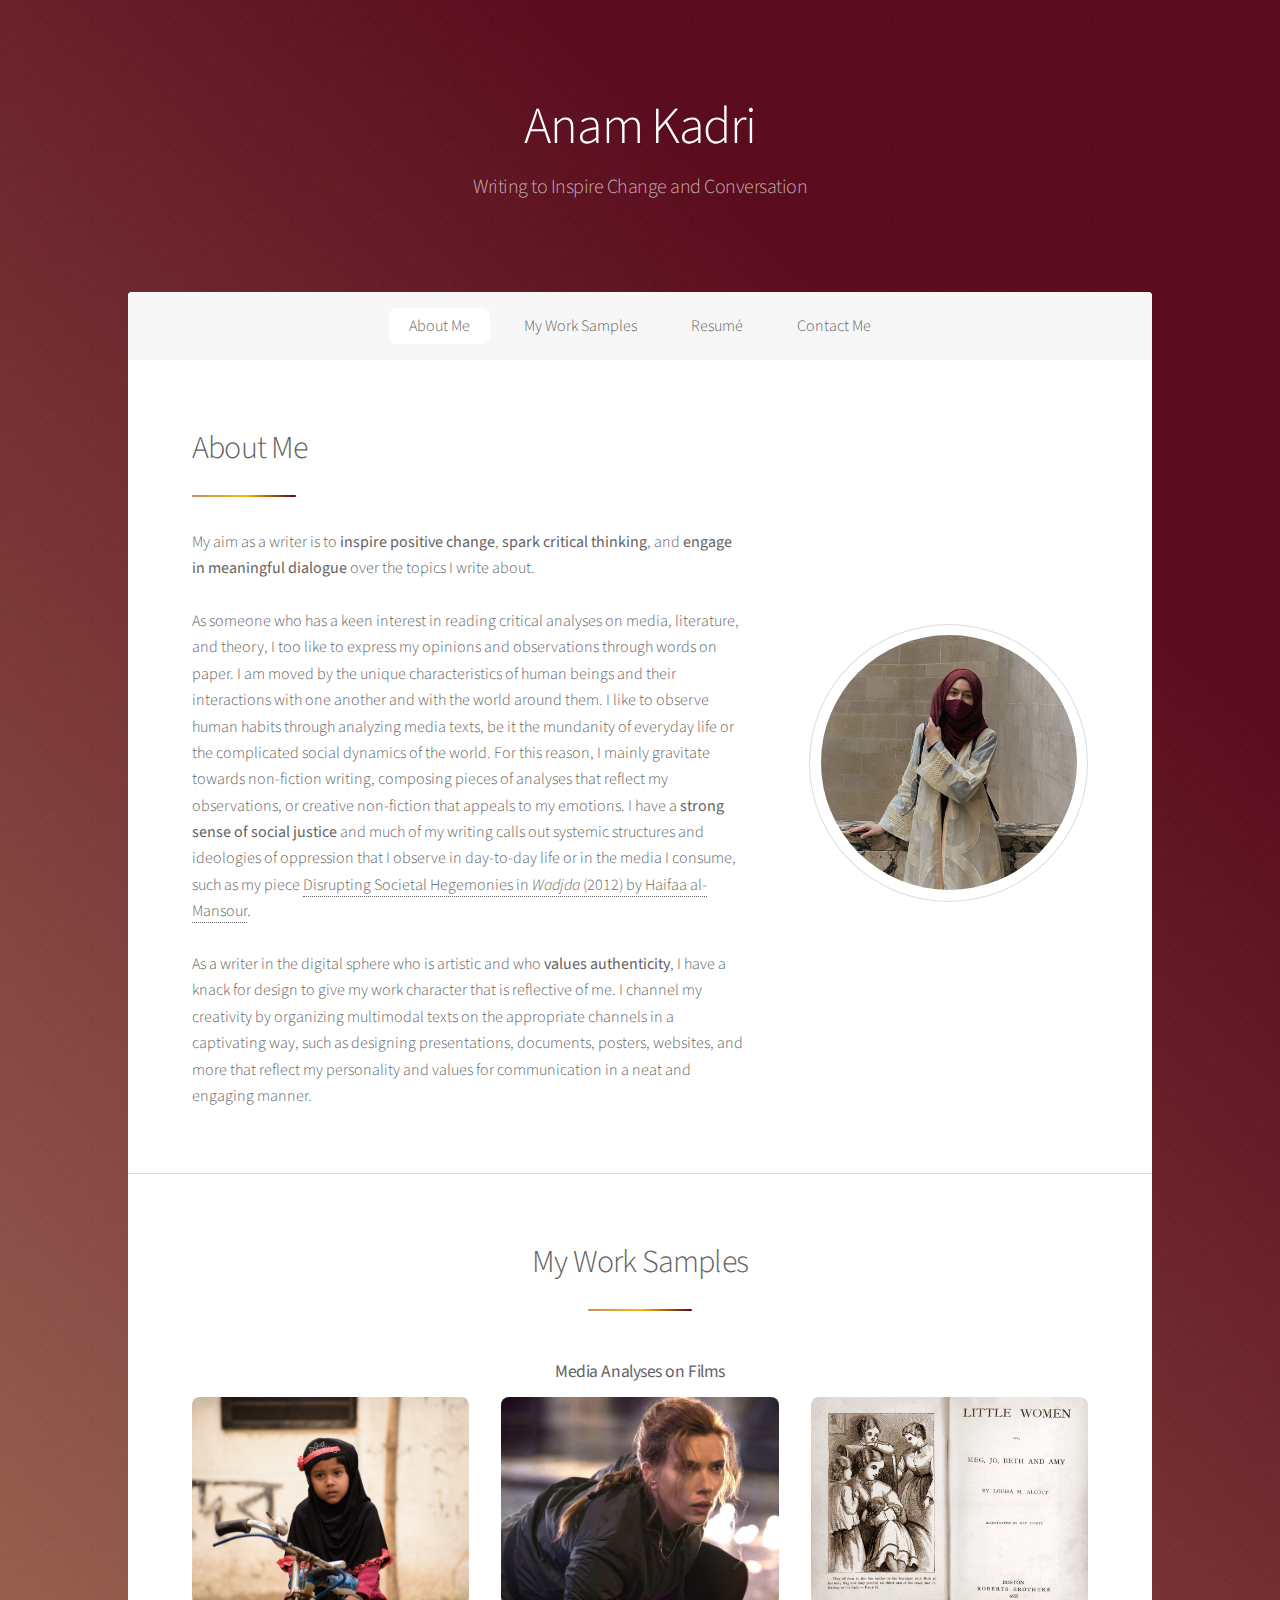
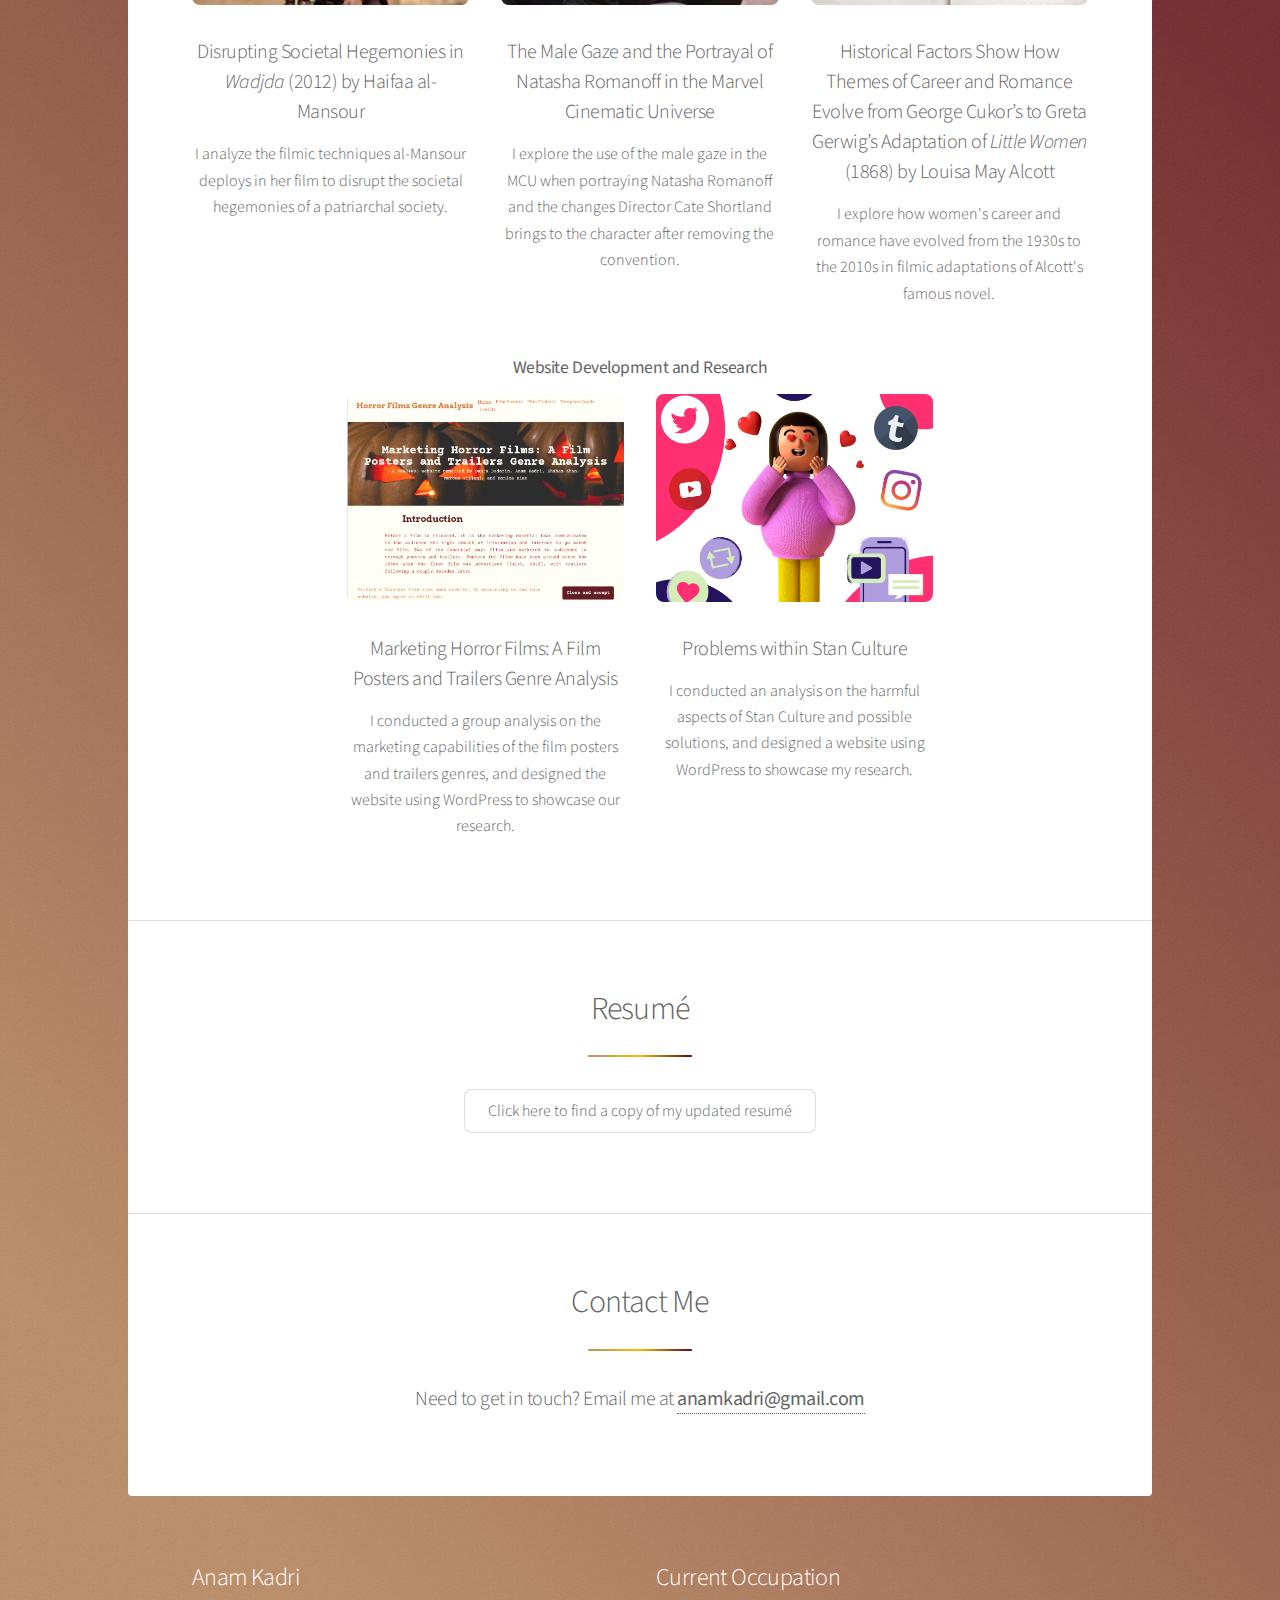
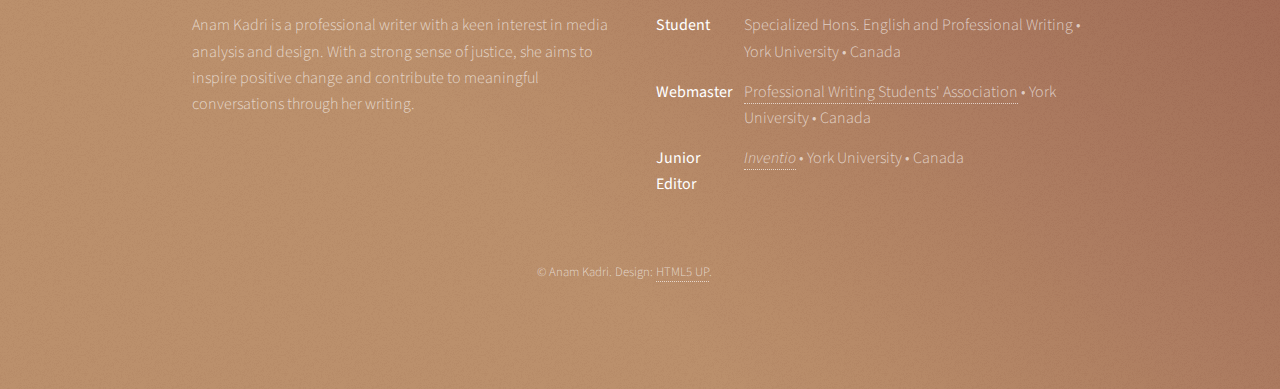
<file: index.html>
<!DOCTYPE HTML>
<!--
	Stellar by HTML5 UP
	html5up.net | @ajlkn
	Free for personal and commercial use under the CCA 3.0 license (html5up.net/license)
-->
<html>
	<head>
		<title>Anam Kadri</title>
		<meta charset="utf-8" />
		<meta name="viewport" content="width=device-width, initial-scale=1, user-scalable=no" />
		<link rel="stylesheet" href="assets/css/main.css" />
		<noscript><link rel="stylesheet" href="assets/css/noscript.css" /></noscript>
	</head>
	<body class="is-preload">

		<!-- Wrapper -->
			<div id="wrapper">

				<!-- Header -->
					<header id="header" class="alt">
					
						<h1>Anam Kadri</h1>
						<p>Writing to Inspire Change and Conversation</p>
					</header>

				<!-- Nav -->
					<nav id="nav">
						<ul>
							<li><a href="#intro" class="active">About Me</a></li>
							<li><a href="#first">My Work Samples</a></li>
							<li><a href="#second">Resumé</a></li>
							<li><a href="#third">Contact Me</a></li>
						</ul>
					</nav>

				<!-- Main -->
					<div id="main">

						<!-- Introduction -->
							<section id="intro" class="main">
								<div class="spotlight">
									<div class="content">
										<header class="major">
											<h2>About Me</h2>
										</header>
										<p>My aim as a writer is to <strong>inspire positive change</strong>, <strong>spark critical thinking</strong>, and <strong>engage in meaningful dialogue</strong> over the topics I write about. <br><br>
As someone who has a keen interest in reading critical analyses on media, literature, and theory, I too like to express my opinions and observations through words on paper. I am moved by the unique characteristics of human beings and their interactions with one another and with the world around them. I like to observe human habits through analyzing media texts, be it the mundanity of everyday life or the complicated social dynamics of the world. For this reason, I mainly gravitate towards non-fiction writing, composing pieces of analyses that reflect my observations, or creative non-fiction that appeals to my emotions. I have a <strong>strong sense of social justice</strong> and much of my writing calls out systemic structures and ideologies of oppression that I observe in day-to-day life or in the media I consume, such as my piece <a href="images/Wadjda.pdf">Disrupting Societal Hegemonies in <em>Wadjda</em> (2012) by Haifaa al-Mansour</a>. <br><br>
As a writer in the digital sphere who is artistic and who <strong>values authenticity</strong>, I have a knack for design to give my work character that is reflective of me. I channel my creativity by organizing multimodal texts on the appropriate channels in a captivating way, such as designing presentations, documents, posters, websites, and more that reflect my personality and values for communication in a neat and engaging manner.</p>
                                        
									</div>
									<span class="image right"><img src="images/anam1.jpeg" alt="Image of Anam Kadri at the Royal Ontario Museum" /></span>
								</div>
							</section>

						<!-- First Section -->
							<section id="first" class="main special">
								<header class="major">
									<h2>My Work Samples</h2>
								</header>
                                <h4><b>Media Analyses on Films</b></h4>
							
								<ul class="features">
									<li>
										<a href="images/Wadjda.pdf"><span class="image fit"><img src="images/girl_bicycle.jpg" alt="Muslim girl with bicycle" /></span>
										<h3>Disrupting Societal Hegemonies in <em>Wadjda</em> (2012) by Haifaa al-Mansour</h3></a>
										<p>I analyze the filmic techniques al-Mansour deploys in her film to disrupt the societal hegemonies of a patriarchal society.</p>
									</li>
									<li>
										<a href="images/natasha.pdf"><span class="image fit"><img src="images/natasha_romanoff.jpg" alt="A still of Natasha Romanoff from the Black Widow movie" /></span>
                                        <h3>The Male Gaze and the Portrayal of Natasha Romanoff in the Marvel Cinematic Universe</h3></a>
										<p>I explore the use of the male gaze in the MCU when portraying Natasha Romanoff and the changes Director Cate Shortland brings to the character after removing the convention.</p>
									</li>
									<li>
										
                                        <a href="images/Little%20Women.pdf"><span class="image fit"><img src="images/little_women.jpg" alt="Title page from the Little Women novel" /></span>
                                        <h3>Historical Factors Show How Themes of Career and Romance Evolve from George Cukor’s to Greta Gerwig’s Adaptation of <em>Little Women</em> (1868) by Louisa May Alcott</h3></a>
										<p>I explore how women's career and romance have evolved from the 1930s to the 2010s in filmic adaptations of Alcott's famous novel.</p>
                                    </li> </ul>
                                
                                  <h4><b>Website Development and Research</b></h4> 
                                    <ul class="features">	<li>
										
                                        <a href="https://prwrhorrorfilms.wordpress.com/"><span class="image fit"><img src="images/horror_films.png" alt="Screencap of prwrhorrorfilms website" /></span>
                                        <h3>Marketing Horror Films: A Film Posters and Trailers Genre Analysis</h3></a>
										<p>I conducted a group analysis on the marketing capabilities of the film posters and trailers genres, and designed the website using WordPress to showcase our research.</p>
									</li> 
                                    	<li>
										
                                        <a href="https://writstanculture.wordpress.com/"><span class="image fit"><img src="images/stan_culture.png" alt="Icon for the writstanculture website" /></span>
                                        <h3>Problems within Stan Culture</h3></a>
										<p>I conducted an analysis on the harmful aspects of Stan Culture and possible solutions, and designed a website using WordPress to showcase my research.</p>
									</li>
								</ul>
								<footer class="major">
								</footer>
							</section>

						<!-- Second Section -->
							<section id="second" class="main special">
								<header class="major">
									<h2>Resumé</h2>
								
                                    <ul class="actions special">
										<li><a href="images/Resume.pdf" class="button">Click here to find a copy of my updated resumé</a></li>
									</ul>
								</header>
							</section>

						
                <section id="third" class="main special">
                    <header class="major">
                        <div class="content">
									
                <h2>Contact Me</h2>
        <p> Need to get in touch? Email me at <a href="mailto:anamkadri@gmail.com"><b>anamkadri@gmail.com</b></a></p>                </div>
                        </header>
									</section>
                </div>

				<!-- Footer -->
					<footer id="footer">
						<section>
							<h2>Anam Kadri</h2>
							<p>Anam Kadri is a professional writer with a keen interest in media analysis and design. With a strong sense of justice, she aims to inspire positive change and contribute to meaningful conversations through her writing.</p>
								
                            
                            
                            
                            
								</section>
						<section>
							<h2>Current Occupation</h2>
							<dl class="alt">
								<dt>Student</dt>
								<dd>Specialized Hons. English and Professional Writing &bull; York University &bull; Canada</dd>
								<dt>Webmaster</dt>
                                <dd><a href="https://yorku.campuslabs.ca/engage/organization/pwsa"> Professional Writing Students' Association</a> &bull; York University &bull; Canada</dd>
                                <dt>Junior Editor</dt>
                                <dd> <a href="https://inventiopwsa.com/"><em>Inventio</em></a> &bull; York University &bull; Canada</dd>
								
								
								</dl>
						</section>
						<p class="copyright">&copy; Anam Kadri. Design: <a href="https://html5up.net">HTML5 UP</a>.</p>
					</footer>

			</div>

		<!-- Scripts -->
			<script src="assets/js/jquery.min.js"></script>
			<script src="assets/js/jquery.scrollex.min.js"></script>
			<script src="assets/js/jquery.scrolly.min.js"></script>
			<script src="assets/js/browser.min.js"></script>
			<script src="assets/js/breakpoints.min.js"></script>
			<script src="assets/js/util.js"></script>
			<script src="assets/js/main.js"></script>

	</body>
</html>
</file>
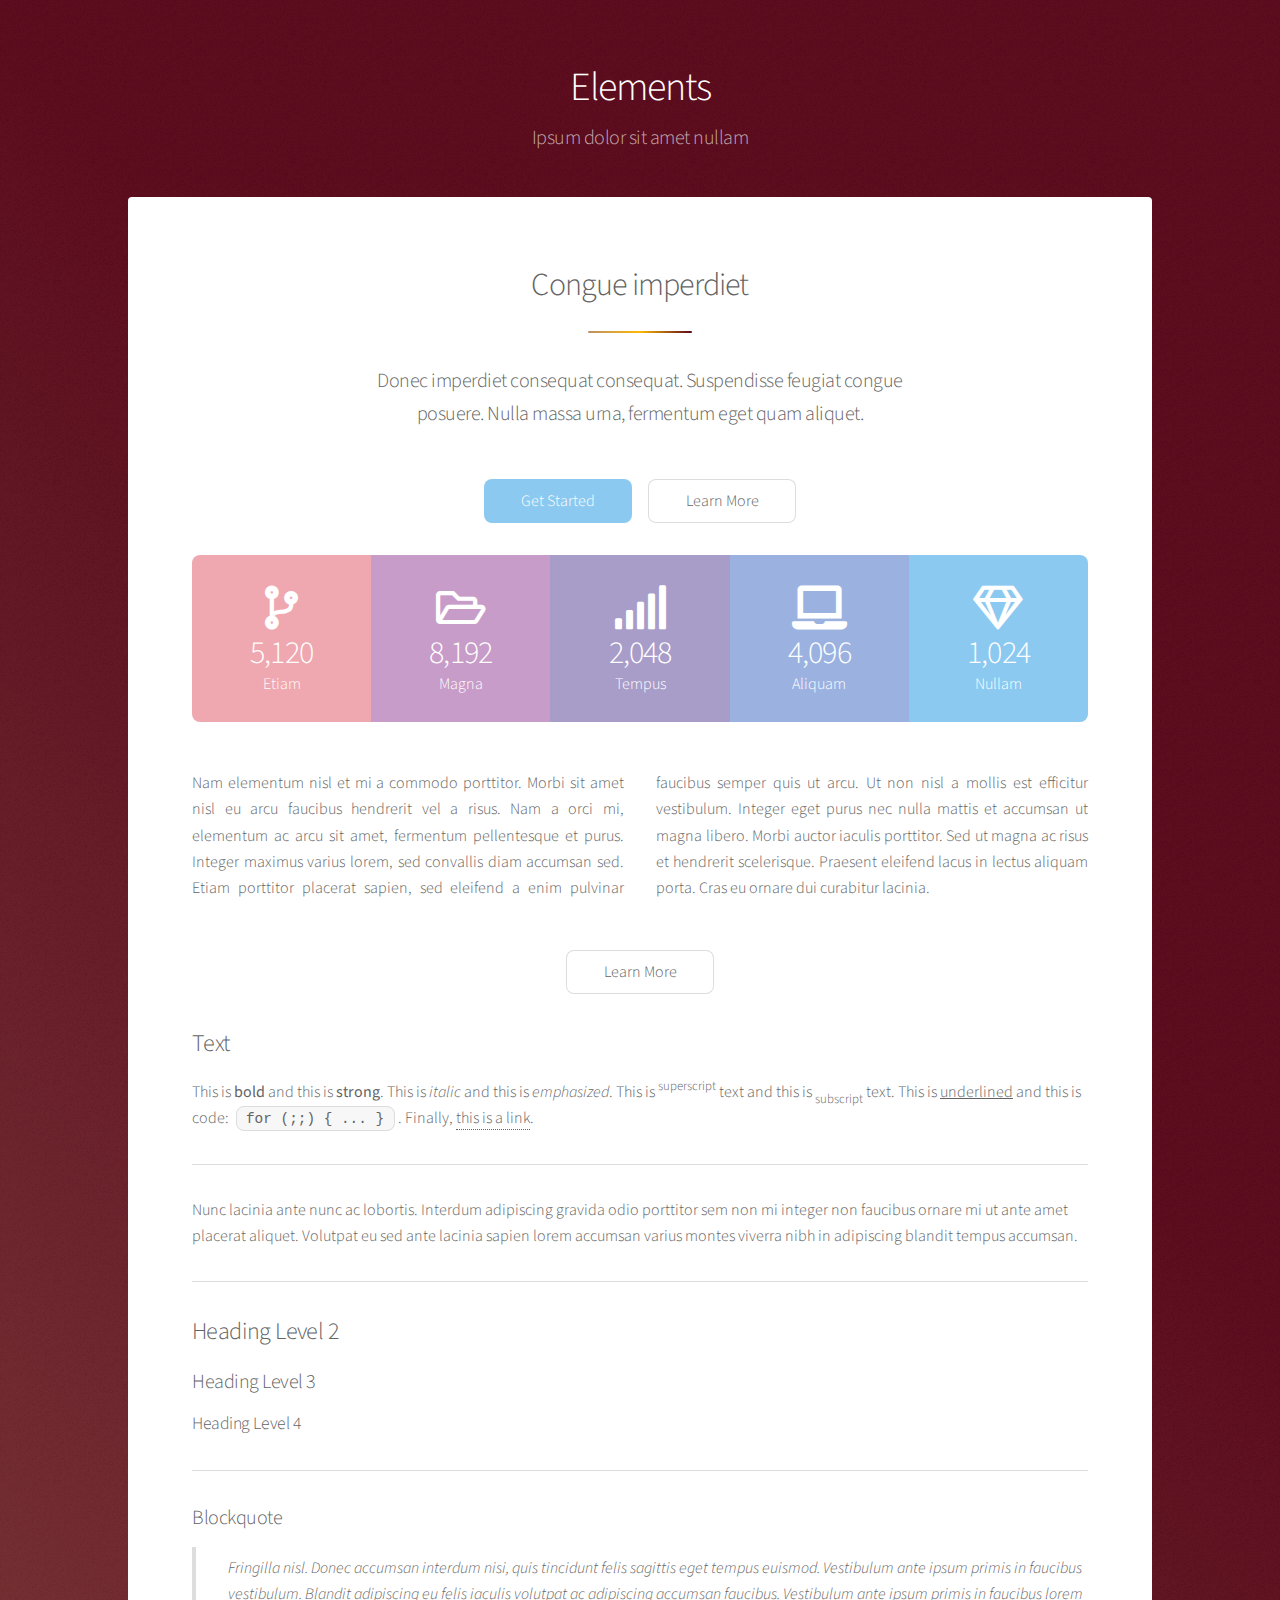
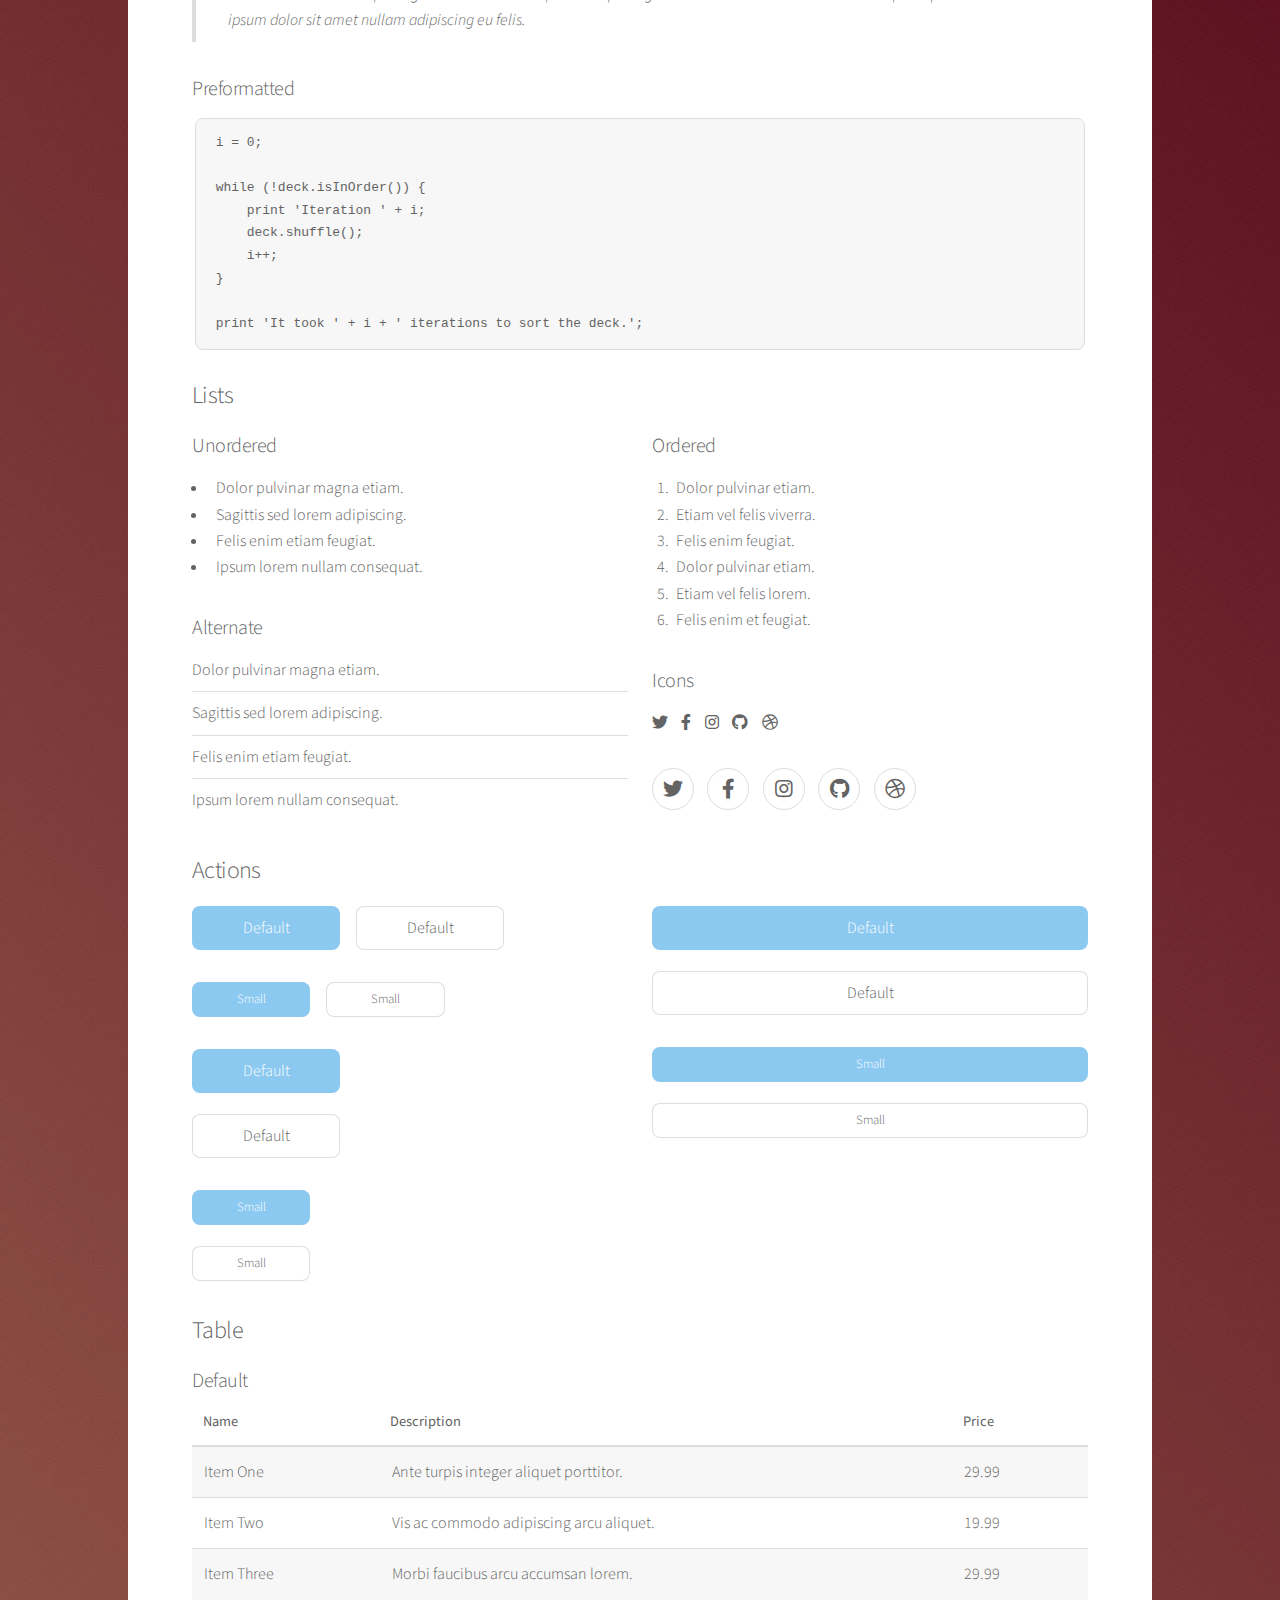
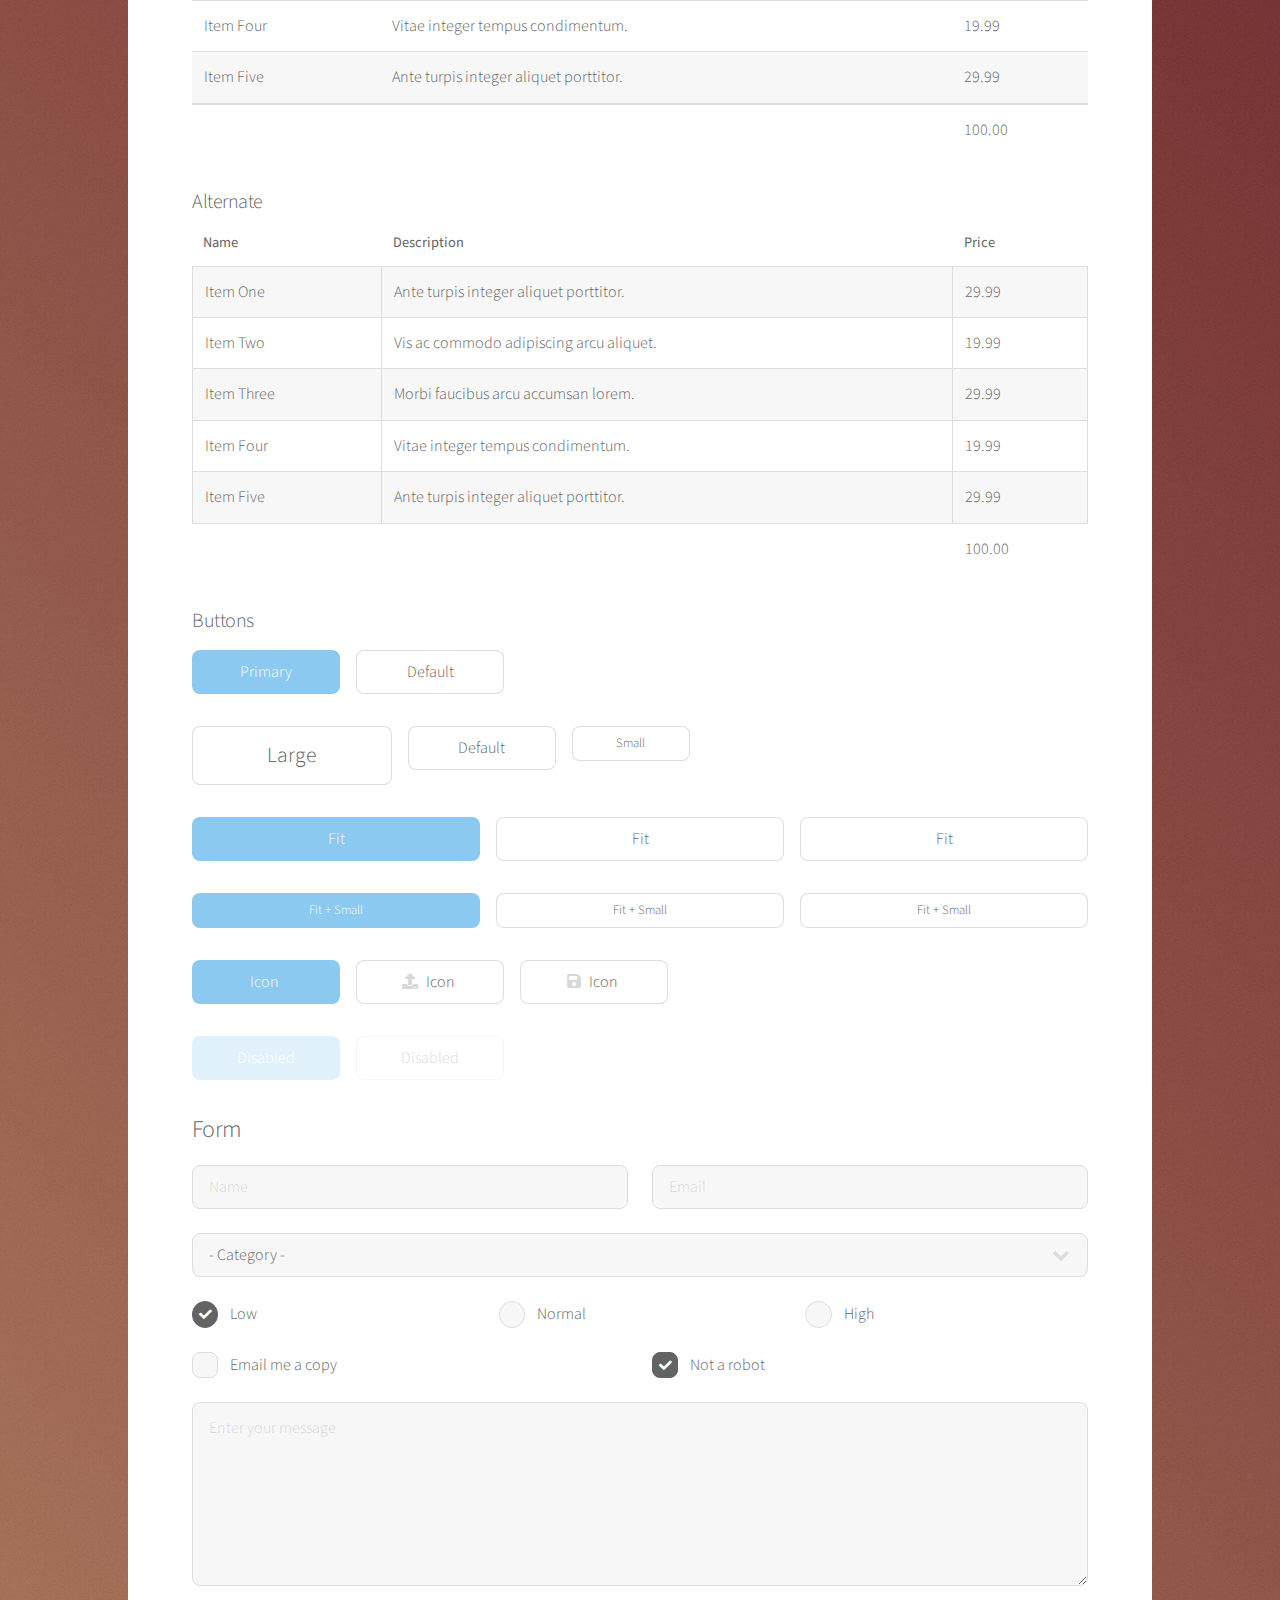
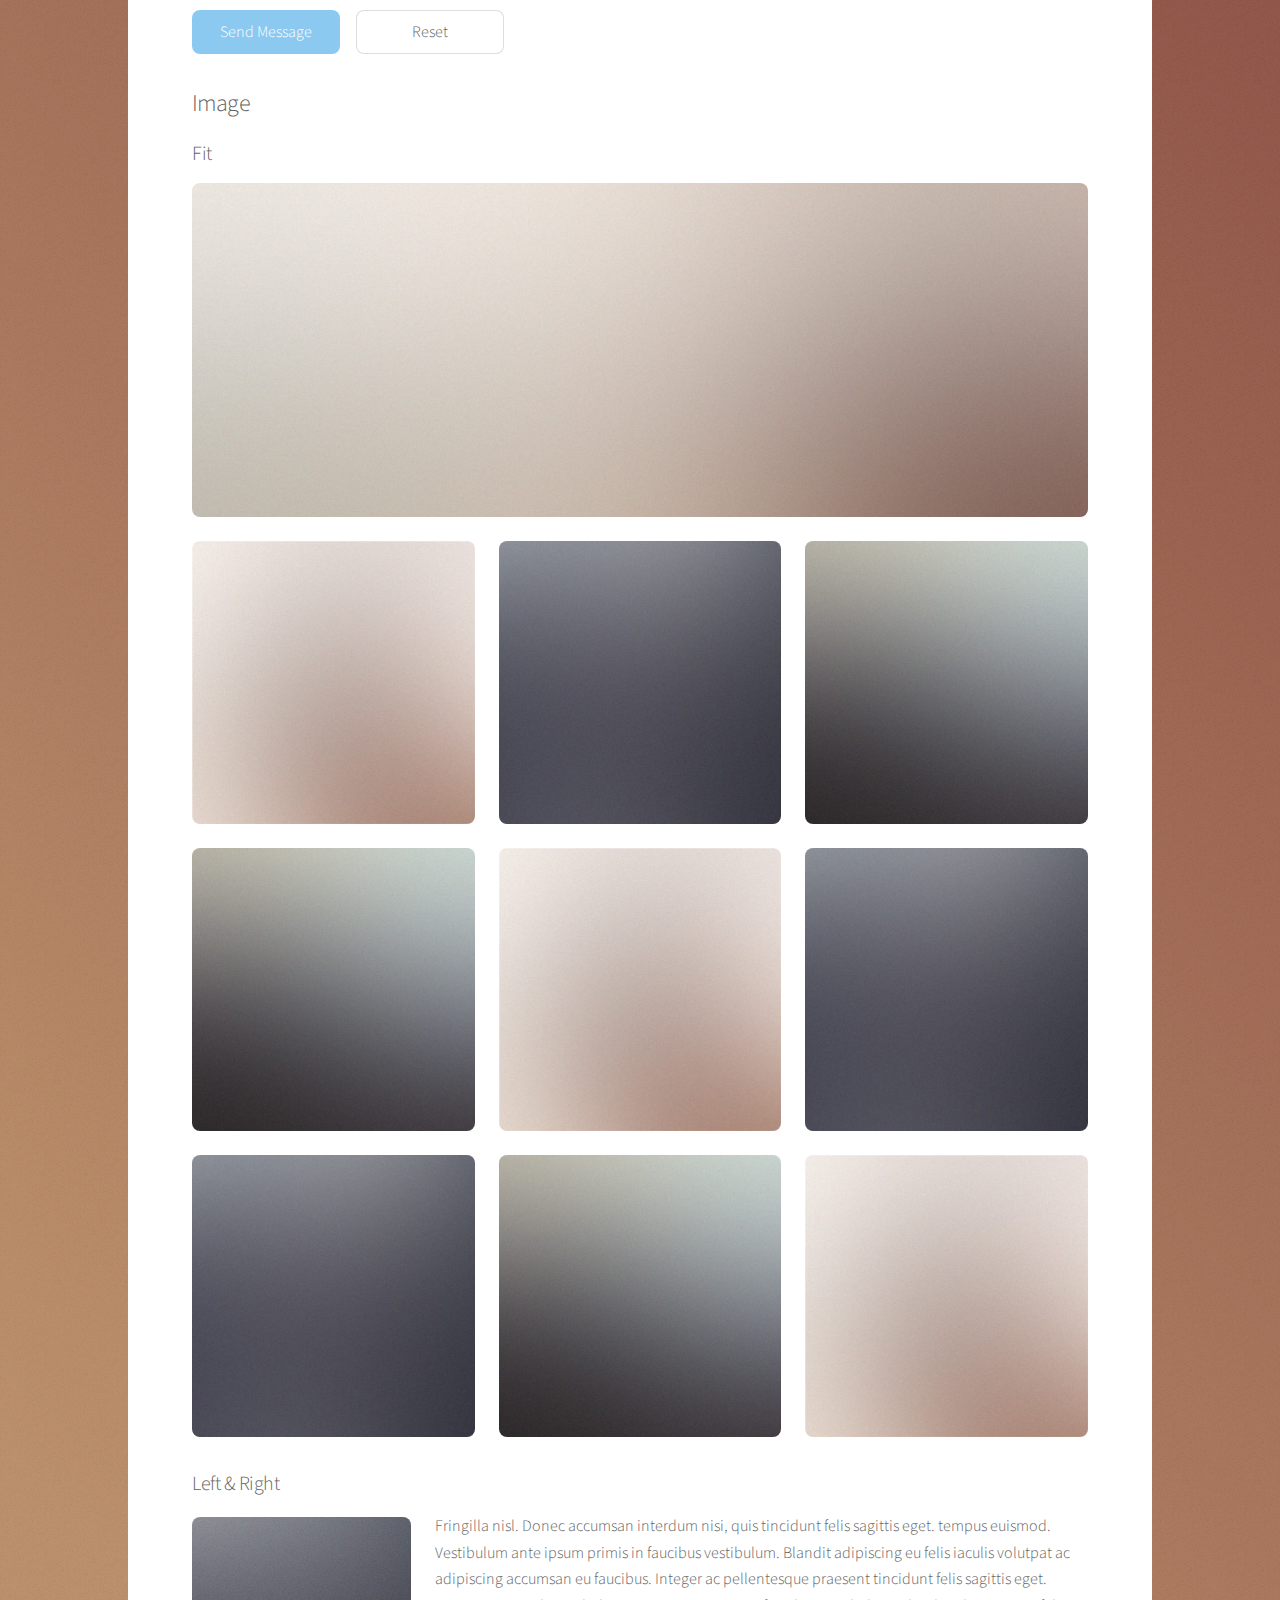
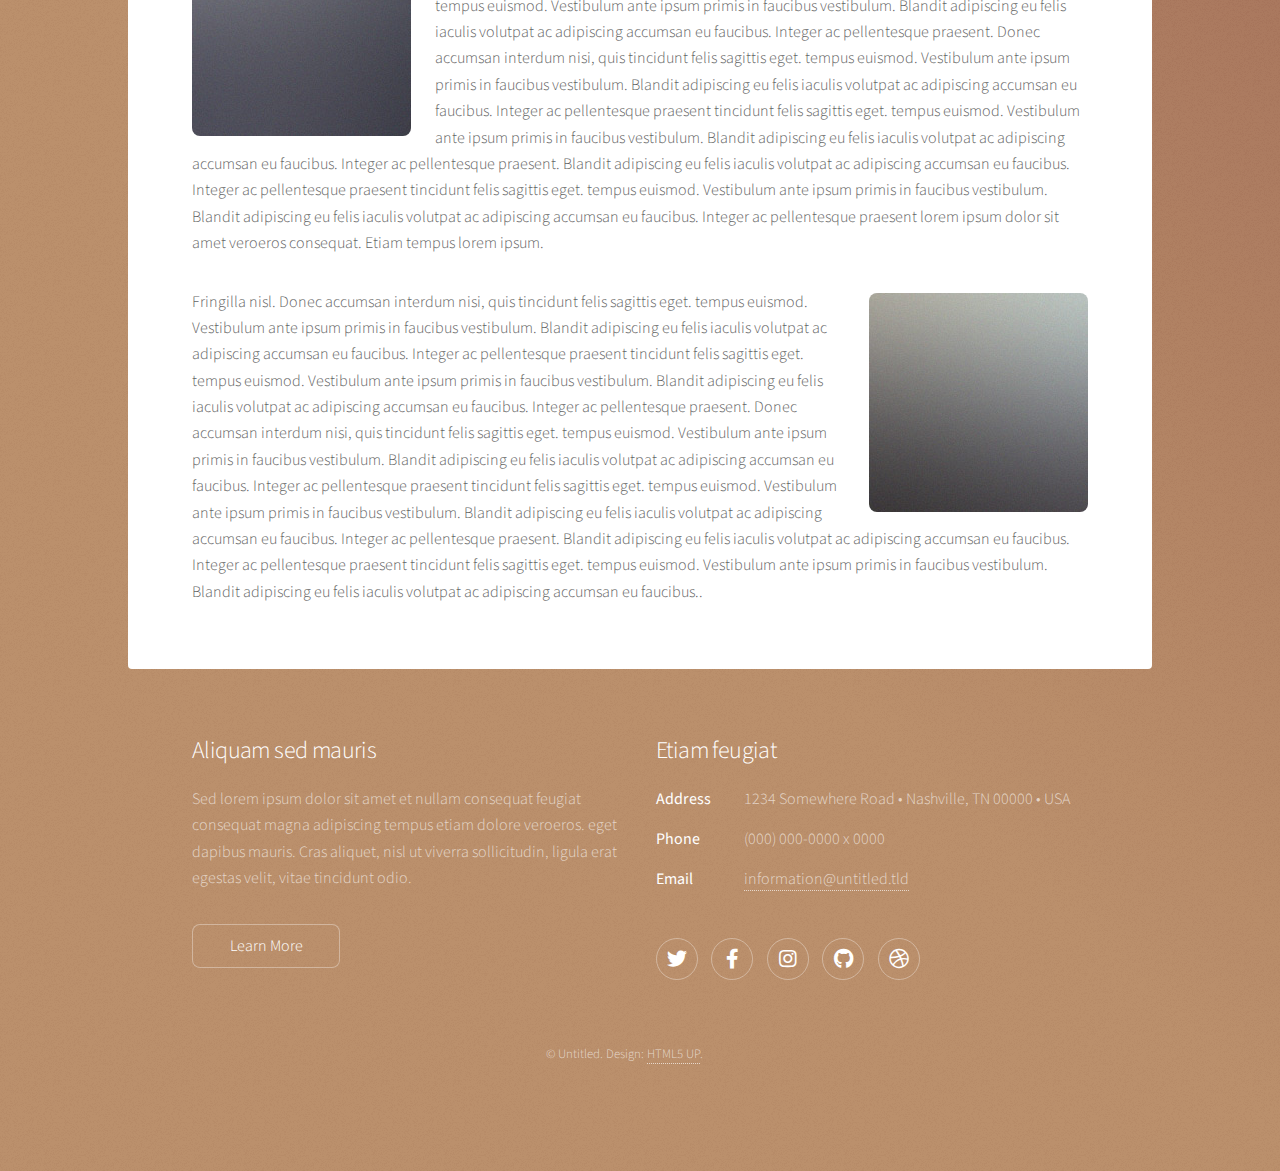
<file: elements.html>
<!DOCTYPE HTML>
<!--
	Stellar by HTML5 UP
	html5up.net | @ajlkn
	Free for personal and commercial use under the CCA 3.0 license (html5up.net/license)
-->
<html>
	<head>
		<title>Elements - Stellar by HTML5 UP</title>
		<meta charset="utf-8" />
		<meta name="viewport" content="width=device-width, initial-scale=1, user-scalable=no" />
		<link rel="stylesheet" href="assets/css/main.css" />
		<noscript><link rel="stylesheet" href="assets/css/noscript.css" /></noscript>
	</head>
    
	<body class="is-preload">

		<!-- Wrapper -->
			<div id="wrapper">

				<!-- Header -->
					<header id="header">
						<h1>Elements</h1>
						<p>Ipsum dolor sit amet nullam</p>
					</header>

				<!-- Main -->
					<div id="main">

						<!-- Content -->
							<section id="content" class="main">

							<!-- Get Started -->
							<section id="cta" class="main special">
								<header class="major">
									<h2>Congue imperdiet</h2>
									<p>Donec imperdiet consequat consequat. Suspendisse feugiat congue<br />
									posuere. Nulla massa urna, fermentum eget quam aliquet.</p>
								</header>
								<footer class="major">
									<ul class="actions special">
										<li><a href="generic.html" class="button primary">Get Started</a></li>
										<li><a href="generic.html" class="button">Learn More</a></li>
									</ul>
								</footer>
							</section>
                                <!-- Text -->
									<section>
                                        
                                        
                                        <ul class="statistics">
									<li class="style1">
										<span class="icon solid fa-code-branch"></span>
										<strong>5,120</strong> Etiam
									</li>
									<li class="style2">
										<span class="icon fa-folder-open"></span>
										<strong>8,192</strong> Magna
									</li>
									<li class="style3">
										<span class="icon solid fa-signal"></span>
										<strong>2,048</strong> Tempus
									</li>
									<li class="style4">
										<span class="icon solid fa-laptop"></span>
										<strong>4,096</strong> Aliquam
									</li>
									<li class="style5">
										<span class="icon fa-gem"></span>
										<strong>1,024</strong> Nullam
									</li>
								</ul>
								<p class="content">Nam elementum nisl et mi a commodo porttitor. Morbi sit amet nisl eu arcu faucibus hendrerit vel a risus. Nam a orci mi, elementum ac arcu sit amet, fermentum pellentesque et purus. Integer maximus varius lorem, sed convallis diam accumsan sed. Etiam porttitor placerat sapien, sed eleifend a enim pulvinar faucibus semper quis ut arcu. Ut non nisl a mollis est efficitur vestibulum. Integer eget purus nec nulla mattis et accumsan ut magna libero. Morbi auctor iaculis porttitor. Sed ut magna ac risus et hendrerit scelerisque. Praesent eleifend lacus in lectus aliquam porta. Cras eu ornare dui curabitur lacinia.</p>
								<footer class="major">
									<ul class="actions special">
										<li><a href="generic.html" class="button">Learn More</a></li>
									</ul>
								</footer>
							</section>
<section>
										<h2>Text</h2>
										<p>This is <b>bold</b> and this is <strong>strong</strong>. This is <i>italic</i> and this is <em>emphasized</em>.
										This is <sup>superscript</sup> text and this is <sub>subscript</sub> text.
										This is <u>underlined</u> and this is code: <code>for (;;) { ... }</code>. Finally, <a href="#">this is a link</a>.</p>
										<hr />
										<p>Nunc lacinia ante nunc ac lobortis. Interdum adipiscing gravida odio porttitor sem non mi integer non faucibus ornare mi ut ante amet placerat aliquet. Volutpat eu sed ante lacinia sapien lorem accumsan varius montes viverra nibh in adipiscing blandit tempus accumsan.</p>
										<hr />
										<h2>Heading Level 2</h2>
										<h3>Heading Level 3</h3>
										<h4>Heading Level 4</h4>
										<hr />
										<h3>Blockquote</h3>
										<blockquote>Fringilla nisl. Donec accumsan interdum nisi, quis tincidunt felis sagittis eget tempus euismod. Vestibulum ante ipsum primis in faucibus vestibulum. Blandit adipiscing eu felis iaculis volutpat ac adipiscing accumsan faucibus. Vestibulum ante ipsum primis in faucibus lorem ipsum dolor sit amet nullam adipiscing eu felis.</blockquote>
										<h3>Preformatted</h3>
										<pre><code>i = 0;

while (!deck.isInOrder()) {
    print 'Iteration ' + i;
    deck.shuffle();
    i++;
}

print 'It took ' + i + ' iterations to sort the deck.';</code></pre>
									</section>

								<!-- Lists -->
									<section>
										<h2>Lists</h2>
										<div class="row">
											<div class="col-6 col-12-medium">
												<h3>Unordered</h3>
												<ul>
													<li>Dolor pulvinar magna etiam.</li>
													<li>Sagittis sed lorem adipiscing.</li>
													<li>Felis enim etiam feugiat.</li>
													<li>Ipsum lorem nullam consequat.</li>
												</ul>
												<h3>Alternate</h3>
												<ul class="alt">
													<li>Dolor pulvinar magna etiam.</li>
													<li>Sagittis sed lorem adipiscing.</li>
													<li>Felis enim etiam feugiat.</li>
													<li>Ipsum lorem nullam consequat.</li>
												</ul>
											</div>
											<div class="col-6 col-12-medium">
												<h3>Ordered</h3>
												<ol>
													<li>Dolor pulvinar etiam.</li>
													<li>Etiam vel felis viverra.</li>
													<li>Felis enim feugiat.</li>
													<li>Dolor pulvinar etiam.</li>
													<li>Etiam vel felis lorem.</li>
													<li>Felis enim et feugiat.</li>
												</ol>
												<h3>Icons</h3>
												<ul class="icons">
													<li><a href="#" class="icon brands fa-twitter"><span class="label">Twitter</span></a></li>
													<li><a href="#" class="icon brands fa-facebook-f"><span class="label">Facebook</span></a></li>
													<li><a href="#" class="icon brands fa-instagram"><span class="label">Instagram</span></a></li>
													<li><a href="#" class="icon brands fa-github"><span class="label">GitHub</span></a></li>
													<li><a href="#" class="icon brands fa-dribbble"><span class="label">Dribbble</span></a></li>
												</ul>
												<ul class="icons">
													<li><a href="#" class="icon brands alt fa-twitter"><span class="label">Twitter</span></a></li>
													<li><a href="#" class="icon brands alt fa-facebook-f"><span class="label">Facebook</span></a></li>
													<li><a href="#" class="icon brands alt fa-instagram"><span class="label">Instagram</span></a></li>
													<li><a href="#" class="icon brands alt fa-github"><span class="label">GitHub</span></a></li>
													<li><a href="#" class="icon brands alt fa-dribbble"><span class="label">Dribbble</span></a></li>
												</ul>
											</div>
										</div>
										<h2>Actions</h2>
										<div class="row">
											<div class="col-6 col-12-medium">
												<ul class="actions">
													<li><a href="#" class="button primary">Default</a></li>
													<li><a href="#" class="button">Default</a></li>
												</ul>
												<ul class="actions small">
													<li><a href="#" class="button primary small">Small</a></li>
													<li><a href="#" class="button small">Small</a></li>
												</ul>
												<ul class="actions stacked">
													<li><a href="#" class="button primary">Default</a></li>
													<li><a href="#" class="button">Default</a></li>
												</ul>
												<ul class="actions stacked">
													<li><a href="#" class="button primary small">Small</a></li>
													<li><a href="#" class="button small">Small</a></li>
												</ul>
											</div>
											<div class="col-6 col-12-medium">
												<ul class="actions stacked">
													<li><a href="#" class="button primary fit">Default</a></li>
													<li><a href="#" class="button fit">Default</a></li>
												</ul>
												<ul class="actions stacked">
													<li><a href="#" class="button primary small fit">Small</a></li>
													<li><a href="#" class="button small fit">Small</a></li>
												</ul>
											</div>
										</div>
									</section>

								<!-- Table -->
									<section>
										<h2>Table</h2>
										<h3>Default</h3>
										<div class="table-wrapper">
											<table>
												<thead>
													<tr>
														<th>Name</th>
														<th>Description</th>
														<th>Price</th>
													</tr>
												</thead>
												<tbody>
													<tr>
														<td>Item One</td>
														<td>Ante turpis integer aliquet porttitor.</td>
														<td>29.99</td>
													</tr>
													<tr>
														<td>Item Two</td>
														<td>Vis ac commodo adipiscing arcu aliquet.</td>
														<td>19.99</td>
													</tr>
													<tr>
														<td>Item Three</td>
														<td> Morbi faucibus arcu accumsan lorem.</td>
														<td>29.99</td>
													</tr>
													<tr>
														<td>Item Four</td>
														<td>Vitae integer tempus condimentum.</td>
														<td>19.99</td>
													</tr>
													<tr>
														<td>Item Five</td>
														<td>Ante turpis integer aliquet porttitor.</td>
														<td>29.99</td>
													</tr>
												</tbody>
												<tfoot>
													<tr>
														<td colspan="2"></td>
														<td>100.00</td>
													</tr>
												</tfoot>
											</table>
										</div>

										<h3>Alternate</h3>
										<div class="table-wrapper">
											<table class="alt">
												<thead>
													<tr>
														<th>Name</th>
														<th>Description</th>
														<th>Price</th>
													</tr>
												</thead>
												<tbody>
													<tr>
														<td>Item One</td>
														<td>Ante turpis integer aliquet porttitor.</td>
														<td>29.99</td>
													</tr>
													<tr>
														<td>Item Two</td>
														<td>Vis ac commodo adipiscing arcu aliquet.</td>
														<td>19.99</td>
													</tr>
													<tr>
														<td>Item Three</td>
														<td> Morbi faucibus arcu accumsan lorem.</td>
														<td>29.99</td>
													</tr>
													<tr>
														<td>Item Four</td>
														<td>Vitae integer tempus condimentum.</td>
														<td>19.99</td>
													</tr>
													<tr>
														<td>Item Five</td>
														<td>Ante turpis integer aliquet porttitor.</td>
														<td>29.99</td>
													</tr>
												</tbody>
												<tfoot>
													<tr>
														<td colspan="2"></td>
														<td>100.00</td>
													</tr>
												</tfoot>
											</table>
										</div>
									</section>

								<!-- Buttons -->
									<section>
										<h3>Buttons</h3>
										<ul class="actions">
											<li><a href="#" class="button primary">Primary</a></li>
											<li><a href="#" class="button">Default</a></li>
										</ul>
										<ul class="actions">
											<li><a href="#" class="button large">Large</a></li>
											<li><a href="#" class="button">Default</a></li>
											<li><a href="#" class="button small">Small</a></li>
										</ul>
										<ul class="actions fit">
											<li><a href="#" class="button primary fit">Fit</a></li>
											<li><a href="#" class="button fit">Fit</a></li>
											<li><a href="#" class="button fit">Fit</a></li>
										</ul>
										<ul class="actions fit small">
											<li><a href="#" class="button primary fit small">Fit + Small</a></li>
											<li><a href="#" class="button fit small">Fit + Small</a></li>
											<li><a href="#" class="button fit small">Fit + Small</a></li>
										</ul>
										<ul class="actions">
											<li><a href="#" class="button primary icon solidfa-download">Icon</a></li>
											<li><a href="#" class="button icon solid fa-upload">Icon</a></li>
											<li><a href="#" class="button icon solid fa-save">Icon</a></li>
										</ul>
										<ul class="actions">
											<li><span class="button primary disabled">Disabled</span></li>
											<li><span class="button disabled">Disabled</span></li>
										</ul>
									</section>

								<!-- Form -->
									<section>
										<h2>Form</h2>
										<form method="post" action="#">
											<div class="row gtr-uniform">
												<div class="col-6 col-12-xsmall">
													<input type="text" name="demo-name" id="demo-name" value="" placeholder="Name" />
												</div>
												<div class="col-6 col-12-xsmall">
													<input type="email" name="demo-email" id="demo-email" value="" placeholder="Email" />
												</div>
												<div class="col-12">
													<select name="demo-category" id="demo-category">
														<option value="">- Category -</option>
														<option value="1">Manufacturing</option>
														<option value="1">Shipping</option>
														<option value="1">Administration</option>
														<option value="1">Human Resources</option>
													</select>
												</div>
												<div class="col-4 col-12-small">
													<input type="radio" id="demo-priority-low" name="demo-priority" checked>
													<label for="demo-priority-low">Low</label>
												</div>
												<div class="col-4 col-12-small">
													<input type="radio" id="demo-priority-normal" name="demo-priority">
													<label for="demo-priority-normal">Normal</label>
												</div>
												<div class="col-4 col-12-small">
													<input type="radio" id="demo-priority-high" name="demo-priority">
													<label for="demo-priority-high">High</label>
												</div>
												<div class="col-6 col-12-small">
													<input type="checkbox" id="demo-copy" name="demo-copy">
													<label for="demo-copy">Email me a copy</label>
												</div>
												<div class="col-6 col-12-small">
													<input type="checkbox" id="demo-human" name="demo-human" checked>
													<label for="demo-human">Not a robot</label>
												</div>
												<div class="col-12">
													<textarea name="demo-message" id="demo-message" placeholder="Enter your message" rows="6"></textarea>
												</div>
												<div class="col-12">
													<ul class="actions">
														<li><input type="submit" value="Send Message" class="primary" /></li>
														<li><input type="reset" value="Reset" /></li>
													</ul>
												</div>
											</div>
										</form>
									</section>

								<!-- Image -->
									<section>
										<h2>Image</h2>
										<h3>Fit</h3>
										<div class="box alt">
											<div class="row gtr-uniform">
												<div class="col-12"><span class="image fit"><img src="images/pic04.jpg" alt="" /></span></div>
												<div class="col-4"><span class="image fit"><img src="images/pic01.jpg" alt="" /></span></div>
												<div class="col-4"><span class="image fit"><img src="images/pic02.jpg" alt="" /></span></div>
												<div class="col-4"><span class="image fit"><img src="images/pic03.jpg" alt="" /></span></div>
												<div class="col-4"><span class="image fit"><img src="images/pic03.jpg" alt="" /></span></div>
												<div class="col-4"><span class="image fit"><img src="images/pic01.jpg" alt="" /></span></div>
												<div class="col-4"><span class="image fit"><img src="images/pic02.jpg" alt="" /></span></div>
												<div class="col-4"><span class="image fit"><img src="images/pic02.jpg" alt="" /></span></div>
												<div class="col-4"><span class="image fit"><img src="images/pic03.jpg" alt="" /></span></div>
												<div class="col-4"><span class="image fit"><img src="images/pic01.jpg" alt="" /></span></div>
											</div>
										</div>
										<h3>Left &amp; Right</h3>
										<p><span class="image left"><img src="images/pic05.jpg" alt="" /></span>Fringilla nisl. Donec accumsan interdum nisi, quis tincidunt felis sagittis eget. tempus euismod. Vestibulum ante ipsum primis in faucibus vestibulum. Blandit adipiscing eu felis iaculis volutpat ac adipiscing accumsan eu faucibus. Integer ac pellentesque praesent tincidunt felis sagittis eget. tempus euismod. Vestibulum ante ipsum primis in faucibus vestibulum. Blandit adipiscing eu felis iaculis volutpat ac adipiscing accumsan eu faucibus. Integer ac pellentesque praesent. Donec accumsan interdum nisi, quis tincidunt felis sagittis eget. tempus euismod. Vestibulum ante ipsum primis in faucibus vestibulum. Blandit adipiscing eu felis iaculis volutpat ac adipiscing accumsan eu faucibus. Integer ac pellentesque praesent tincidunt felis sagittis eget. tempus euismod. Vestibulum ante ipsum primis in faucibus vestibulum. Blandit adipiscing eu felis iaculis volutpat ac adipiscing accumsan eu faucibus. Integer ac pellentesque praesent. Blandit adipiscing eu felis iaculis volutpat ac adipiscing accumsan eu faucibus. Integer ac pellentesque praesent tincidunt felis sagittis eget. tempus euismod. Vestibulum ante ipsum primis in faucibus vestibulum. Blandit adipiscing eu felis iaculis volutpat ac adipiscing accumsan eu faucibus. Integer ac pellentesque praesent lorem ipsum dolor sit amet veroeros consequat. Etiam tempus lorem ipsum.</p>
										<p><span class="image right"><img src="images/pic06.jpg" alt="" /></span>Fringilla nisl. Donec accumsan interdum nisi, quis tincidunt felis sagittis eget. tempus euismod. Vestibulum ante ipsum primis in faucibus vestibulum. Blandit adipiscing eu felis iaculis volutpat ac adipiscing accumsan eu faucibus. Integer ac pellentesque praesent tincidunt felis sagittis eget. tempus euismod. Vestibulum ante ipsum primis in faucibus vestibulum. Blandit adipiscing eu felis iaculis volutpat ac adipiscing accumsan eu faucibus. Integer ac pellentesque praesent. Donec accumsan interdum nisi, quis tincidunt felis sagittis eget. tempus euismod. Vestibulum ante ipsum primis in faucibus vestibulum. Blandit adipiscing eu felis iaculis volutpat ac adipiscing accumsan eu faucibus. Integer ac pellentesque praesent tincidunt felis sagittis eget. tempus euismod. Vestibulum ante ipsum primis in faucibus vestibulum. Blandit adipiscing eu felis iaculis volutpat ac adipiscing accumsan eu faucibus. Integer ac pellentesque praesent. Blandit adipiscing eu felis iaculis volutpat ac adipiscing accumsan eu faucibus. Integer ac pellentesque praesent tincidunt felis sagittis eget. tempus euismod. Vestibulum ante ipsum primis in faucibus vestibulum. Blandit adipiscing eu felis iaculis volutpat ac adipiscing accumsan eu faucibus..</p>
									</section>

							</section>

					</div>

				<!-- Footer -->
					<footer id="footer">
						<section>
							<h2>Aliquam sed mauris</h2>
							<p>Sed lorem ipsum dolor sit amet et nullam consequat feugiat consequat magna adipiscing tempus etiam dolore veroeros. eget dapibus mauris. Cras aliquet, nisl ut viverra sollicitudin, ligula erat egestas velit, vitae tincidunt odio.</p>
							<ul class="actions">
								<li><a href="#" class="button">Learn More</a></li>
							</ul>
						</section>
						<section>
							<h2>Etiam feugiat</h2>
							<dl class="alt">
								<dt>Address</dt>
								<dd>1234 Somewhere Road &bull; Nashville, TN 00000 &bull; USA</dd>
								<dt>Phone</dt>
								<dd>(000) 000-0000 x 0000</dd>
								<dt>Email</dt>
								<dd><a href="#">information@untitled.tld</a></dd>
							</dl>
							<ul class="icons">
								<li><a href="#" class="icon brands fa-twitter alt"><span class="label">Twitter</span></a></li>
								<li><a href="#" class="icon brands fa-facebook-f alt"><span class="label">Facebook</span></a></li>
								<li><a href="#" class="icon brands fa-instagram alt"><span class="label">Instagram</span></a></li>
								<li><a href="#" class="icon brands fa-github alt"><span class="label">GitHub</span></a></li>
								<li><a href="#" class="icon brands fa-dribbble alt"><span class="label">Dribbble</span></a></li>
							</ul>
						</section>
						<p class="copyright">&copy; Untitled. Design: <a href="https://html5up.net">HTML5 UP</a>.</p>
					</footer>

			</div>

		<!-- Scripts -->
			<script src="assets/js/jquery.min.js"></script>
			<script src="assets/js/jquery.scrollex.min.js"></script>
			<script src="assets/js/jquery.scrolly.min.js"></script>
			<script src="assets/js/browser.min.js"></script>
			<script src="assets/js/breakpoints.min.js"></script>
			<script src="assets/js/util.js"></script>
			<script src="assets/js/main.js"></script>

	</body>
</html>
</file>
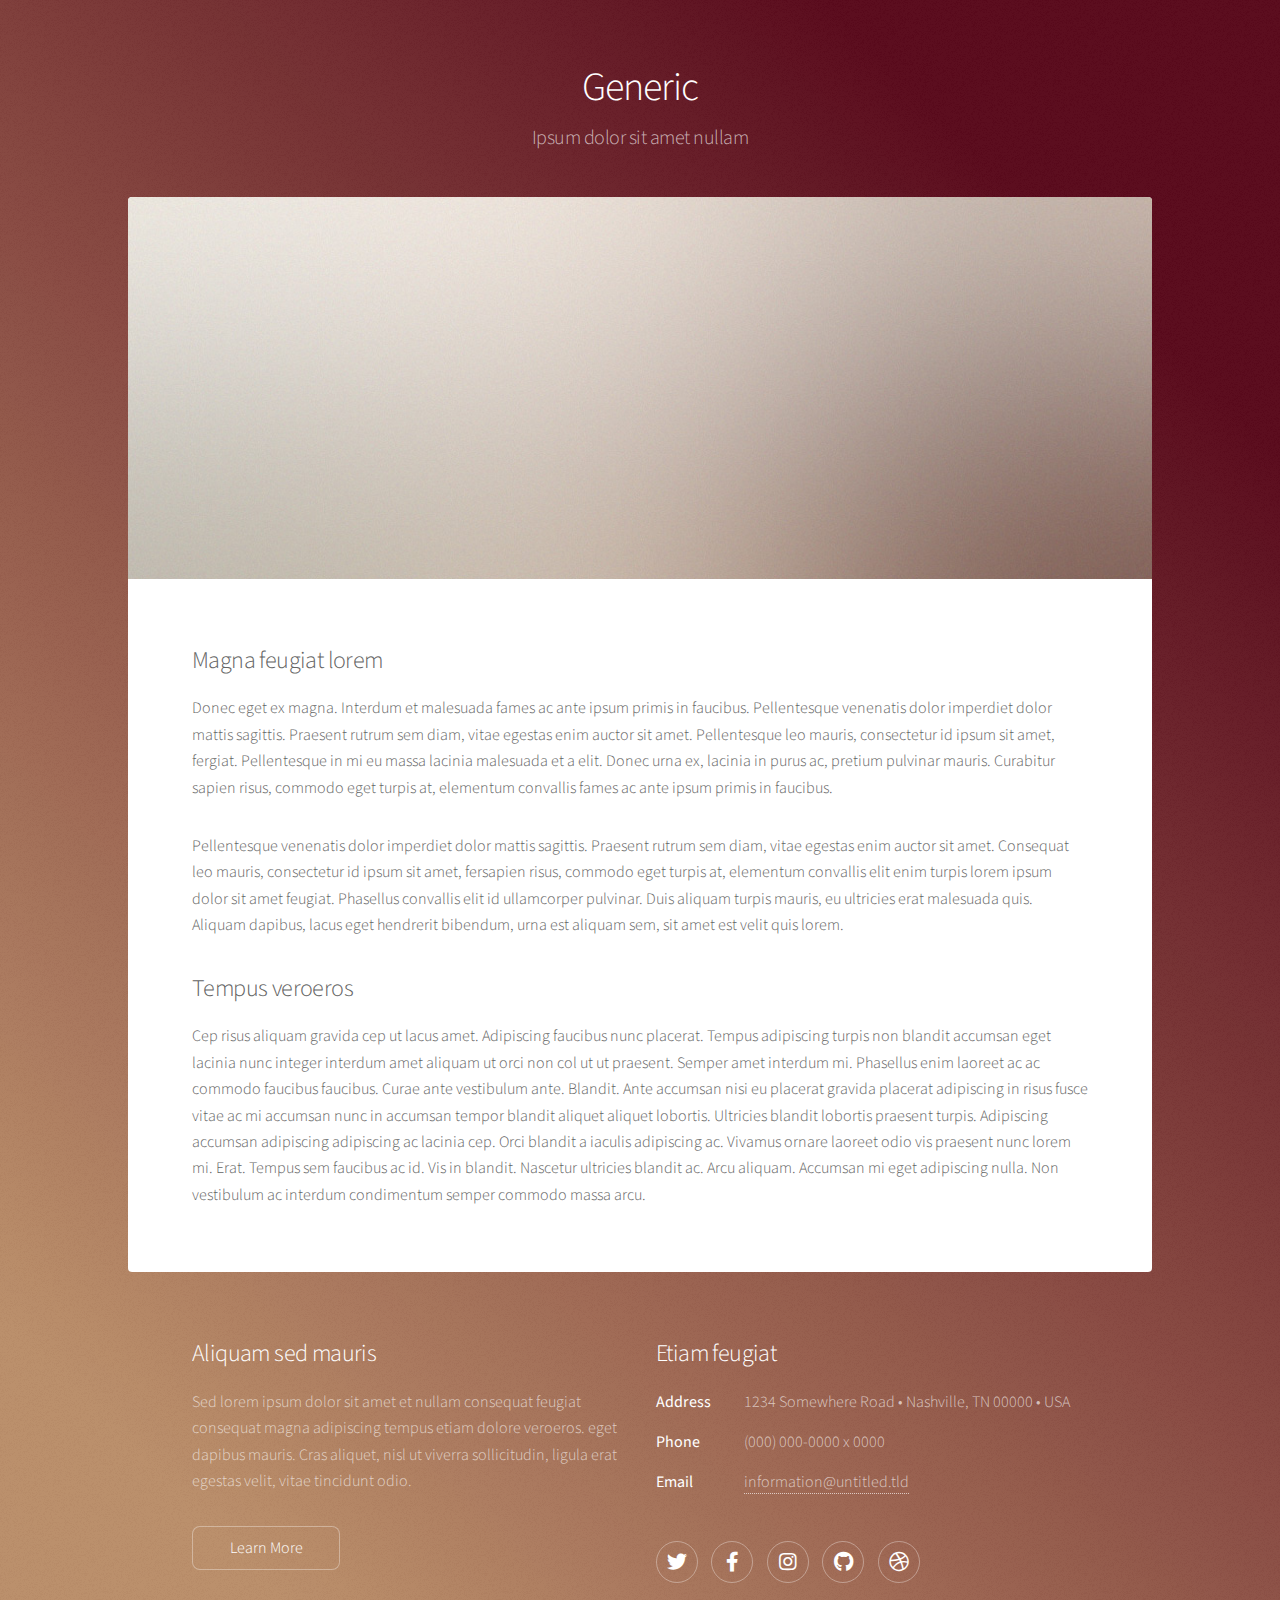
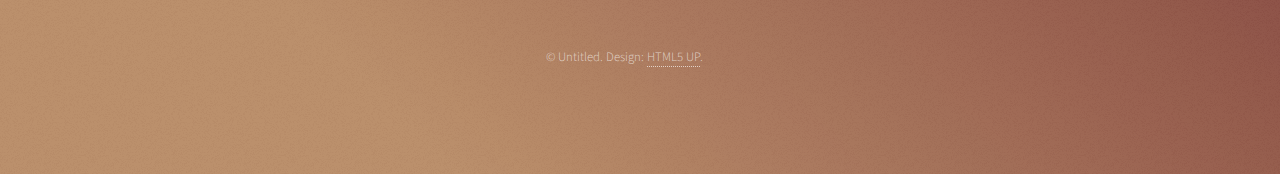
<file: generic.html>
<!DOCTYPE HTML>
<!--
	Stellar by HTML5 UP
	html5up.net | @ajlkn
	Free for personal and commercial use under the CCA 3.0 license (html5up.net/license)
-->
<html>
	<head>
		<title>Generic - Stellar by HTML5 UP</title>
		<meta charset="utf-8" />
		<meta name="viewport" content="width=device-width, initial-scale=1, user-scalable=no" />
		<link rel="stylesheet" href="assets/css/main.css" />
		<noscript><link rel="stylesheet" href="assets/css/noscript.css" /></noscript>
	</head>
	<body class="is-preload">

		<!-- Wrapper -->
			<div id="wrapper">

				<!-- Header -->
					<header id="header">
						<h1>Generic</h1>
						<p>Ipsum dolor sit amet nullam</p>
					</header>

				<!-- Main -->
					<div id="main">

						<!-- Content -->
							<section id="content" class="main">
								<span class="image main"><img src="images/pic04.jpg" alt="" /></span>
								<h2>Magna feugiat lorem</h2>
								<p>Donec eget ex magna. Interdum et malesuada fames ac ante ipsum primis in faucibus. Pellentesque venenatis dolor imperdiet dolor mattis sagittis. Praesent rutrum sem diam, vitae egestas enim auctor sit amet. Pellentesque leo mauris, consectetur id ipsum sit amet, fergiat. Pellentesque in mi eu massa lacinia malesuada et a elit. Donec urna ex, lacinia in purus ac, pretium pulvinar mauris. Curabitur sapien risus, commodo eget turpis at, elementum convallis fames ac ante ipsum primis in faucibus.</p>
								<p>Pellentesque venenatis dolor imperdiet dolor mattis sagittis. Praesent rutrum sem diam, vitae egestas enim auctor sit amet. Consequat leo mauris, consectetur id ipsum sit amet, fersapien risus, commodo eget turpis at, elementum convallis elit enim turpis lorem ipsum dolor sit amet feugiat. Phasellus convallis elit id ullamcorper pulvinar. Duis aliquam turpis mauris, eu ultricies erat malesuada quis. Aliquam dapibus, lacus eget hendrerit bibendum, urna est aliquam sem, sit amet est velit quis lorem.</p>
								<h2>Tempus veroeros</h2>
								<p>Cep risus aliquam gravida cep ut lacus amet. Adipiscing faucibus nunc placerat. Tempus adipiscing turpis non blandit accumsan eget lacinia nunc integer interdum amet aliquam ut orci non col ut ut praesent. Semper amet interdum mi. Phasellus enim laoreet ac ac commodo faucibus faucibus. Curae ante vestibulum ante. Blandit. Ante accumsan nisi eu placerat gravida placerat adipiscing in risus fusce vitae ac mi accumsan nunc in accumsan tempor blandit aliquet aliquet lobortis. Ultricies blandit lobortis praesent turpis. Adipiscing accumsan adipiscing adipiscing ac lacinia cep. Orci blandit a iaculis adipiscing ac. Vivamus ornare laoreet odio vis praesent nunc lorem mi. Erat. Tempus sem faucibus ac id. Vis in blandit. Nascetur ultricies blandit ac. Arcu aliquam. Accumsan mi eget adipiscing nulla. Non vestibulum ac interdum condimentum semper commodo massa arcu.</p>
							</section>

					</div>

				<!-- Footer -->
					<footer id="footer">
						<section>
							<h2>Aliquam sed mauris</h2>
							<p>Sed lorem ipsum dolor sit amet et nullam consequat feugiat consequat magna adipiscing tempus etiam dolore veroeros. eget dapibus mauris. Cras aliquet, nisl ut viverra sollicitudin, ligula erat egestas velit, vitae tincidunt odio.</p>
							<ul class="actions">
								<li><a href="#" class="button">Learn More</a></li>
							</ul>
						</section>
						<section>
							<h2>Etiam feugiat</h2>
							<dl class="alt">
								<dt>Address</dt>
								<dd>1234 Somewhere Road &bull; Nashville, TN 00000 &bull; USA</dd>
								<dt>Phone</dt>
								<dd>(000) 000-0000 x 0000</dd>
								<dt>Email</dt>
								<dd><a href="#">information@untitled.tld</a></dd>
							</dl>
							<ul class="icons">
								<li><a href="#" class="icon brands fa-twitter alt"><span class="label">Twitter</span></a></li>
								<li><a href="#" class="icon brands fa-facebook-f alt"><span class="label">Facebook</span></a></li>
								<li><a href="#" class="icon brands fa-instagram alt"><span class="label">Instagram</span></a></li>
								<li><a href="#" class="icon brands fa-github alt"><span class="label">GitHub</span></a></li>
								<li><a href="#" class="icon brands fa-dribbble alt"><span class="label">Dribbble</span></a></li>
							</ul>
						</section>
						<p class="copyright">&copy; Untitled. Design: <a href="https://html5up.net">HTML5 UP</a>.</p>
					</footer>

			</div>

		<!-- Scripts -->
			<script src="assets/js/jquery.min.js"></script>
			<script src="assets/js/jquery.scrollex.min.js"></script>
			<script src="assets/js/jquery.scrolly.min.js"></script>
			<script src="assets/js/browser.min.js"></script>
			<script src="assets/js/breakpoints.min.js"></script>
			<script src="assets/js/util.js"></script>
			<script src="assets/js/main.js"></script>

	</body>
</html>
</file>
<file: assets/css/noscript.css>
/*
	Stellar by HTML5 UP
	html5up.net | @ajlkn
	Free for personal and commercial use under the CCA 3.0 license (html5up.net/license)
*/

/* Header */

	body.is-preload #header.alt > * {
		opacity: 1;
	}

	body.is-preload #header.alt .logo {
		-moz-transform: none;
		-webkit-transform: none;
		-ms-transform: none;
		transform: none;
	}
</file>
<file: assets/css/main.css>
@import url(fontawesome-all.min.css);
@import 'https://fonts.googleapis.com/css?family=Source+Sans+Pro:300,400';

/*
	Stellar by HTML5 UP
	html5up.net | @ajlkn
	Free for personal and commercial use under the CCA 3.0 license (html5up.net/license)
*/

html, body, div, span, applet, object,
iframe, h1, h2, h3, h4, h5, h6, p, blockquote,
pre, a, abbr, acronym, address, big, cite,
code, del, dfn, em, img, ins, kbd, q, s, samp,
small, strike, strong, sub, sup, tt, var, b,
u, i, center, dl, dt, dd, ol, ul, li, fieldset,
form, label, legend, table, caption, tbody,
tfoot, thead, tr, th, td, article, aside,
canvas, details, embed, figure, figcaption,
footer, header, hgroup, menu, nav, output, ruby,
section, summary, time, mark, audio, video {
	margin: 0;
	padding: 0;
	border: 0;
	font-size: 100%;
	font: inherit;
	vertical-align: baseline;}

article, aside, details, figcaption, figure,
footer, header, hgroup, menu, nav, section {
	display: block;}

body {
	line-height: 1;
}

ol, ul {
	list-style: none;
}

blockquote, q {
	quotes: none;
}

	blockquote:before, blockquote:after, q:before, q:after {
		content: '';
		content: none;
	}

table {
	border-collapse: collapse;
	border-spacing: 0;
}

body {
	-webkit-text-size-adjust: none;
}

mark {
	background-color: transparent;
	color: inherit;
}

input::-moz-focus-inner {
	border: 0;
	padding: 0;
}

input, select, textarea {
	-moz-appearance: none;
	-webkit-appearance: none;
	-ms-appearance: none;
	appearance: none;
}

/* Basic */

	@-ms-viewport {
		width: device-width;
	}

	body {
		-ms-overflow-style: scrollbar;
	}

	@media screen and (max-width: 480px) {

		html, body {
			min-width: 320px;
		}

	}

	html {
		box-sizing: border-box;
	}

	*, *:before, *:after {
		box-sizing: inherit;
	}

	body {
		background-color: #bd8f68;
		background-image: url("images/overlay.png"), -moz-linear-gradient(45deg, #bd8f68 15%, #590718 85%);
		background-image: url("images/overlay.png"), -webkit-linear-gradient(45deg, #bd8f68 15%, #590718 85%);
		background-image: url("images/overlay.png"), -ms-linear-gradient(45deg, #bd8f68 15%, #590718 85%);
		background-image: url("images/overlay.png"), linear-gradient(45deg, #bd8f68 15%, #590718 85%);
	}

		body.is-preload *, body.is-preload *:before, body.is-preload *:after {
			-moz-animation: none !important;
			-webkit-animation: none !important;
			-ms-animation: none !important;
			animation: none !important;
			-moz-transition: none !important;
			-webkit-transition: none !important;
			-ms-transition: none !important;
			transition: none !important;
		}

/* Type */

	body {
		background-color: #bd8f68;
		color: rgba(255, 255, 255, 0.65);
	}

	body, input, select, textarea {
		font-family: "Source Sans Pro", Helvetica, sans-serif;
		font-size: 17pt;
		font-weight: 300;
		line-height: 1.65;
	}

		@media screen and (max-width: 1680px) {

			body, input, select, textarea {
				font-size: 14pt;
			}

		}

		@media screen and (max-width: 1280px) {

			body, input, select, textarea {
				font-size: 12pt;
			}

		}

		@media screen and (max-width: 360px) {

			body, input, select, textarea {
				font-size: 11pt;
			}

		}

	a {
		-moz-transition: color 0.2s ease, border-bottom 0.2s ease;
		-webkit-transition: color 0.2s ease, border-bottom 0.2s ease;
		-ms-transition: color 0.2s ease, border-bottom 0.2s ease;
		transition: color 0.2s ease, border-bottom 0.2s ease;
		text-decoration: none;
		border-bottom: dotted 1px;
		color: inherit;
	}

		a:hover {
			border-bottom-color: transparent;
		}

	strong, b {
		font-weight: 400;
	}

	em, i {
		font-style: italic;
	}

	p {
		margin: 0 0 2em 0;
	}

		p.content {
			-moz-columns: 20em 2;
			-webkit-columns: 20em 2;
			-ms-columns: 20em 2;
			columns: 20em 2;
			-moz-column-gap: 2em;
			-webkit-column-gap: 2em;
			-ms-column-gap: 2em;
			column-gap: 2em;
			text-align: justify;
		}

	h1, h2, h3, h4, h5, h6 {
		font-weight: 300;
		line-height: 1.5;
		margin: 0 0 0.7em 0;
		letter-spacing: -0.025em;
	}

		h1 a, h2 a, h3 a, h4 a, h5 a, h6 a {
			color: inherit;
			text-decoration: none;
		}

	h1 {
		font-size: 2.5em;
		line-height: 1.2;
	}

	h2 {
		font-size: 1.5em;
	}

	h3 {
		font-size: 1.25em;
	}

	h4 {
		font-size: 1.1em;
	}

	h5 {
		font-size: 0.9em;
	}

	h6 {
		font-size: 0.7em;
	}

	@media screen and (max-width: 736px) {

		h1 {
			font-size: 2em;
		}

	}

	sub {
		font-size: 0.8em;
		position: relative;
		top: 0.5em;
	}

	sup {
		font-size: 0.8em;
		position: relative;
		top: -0.5em;
	}

	blockquote {
		border-left: solid 4px;
		font-style: italic;
		margin: 0 0 2em 0;
		padding: 0.5em 0 0.5em 2em;
	}

	code {
		border-radius: 8px;
		border: solid 1px;
		font-family: "Courier New", monospace;
		font-size: 0.9em;
		margin: 0 0.25em;
		padding: 0.25em 0.65em;
	}

	pre {
		-webkit-overflow-scrolling: touch;
		font-family: "Courier New", monospace;
		font-size: 0.9em;
		margin: 0 0 2em 0;
	}

		pre code {
			display: block;
			line-height: 1.75;
			padding: 1em 1.5em;
			overflow-x: auto;
		}

	hr {
		border: 0;
		border-bottom: solid 1px;
		margin: 2em 0;
	}

		hr.major {
			margin: 3em 0;
		}

	.align-left {
		text-align: left;
	}

	.align-center {
		text-align: center;
	}

	.align-right {
		text-align: right;
	}

	input, select, textarea {
		color: #ffffff;
	}

	a:hover {
		color: #ffffff;
	}

	strong, b {
		color: #ffffff;
	}

	h1, h2, h3, h4, h5, h6 {
		color: #ffffff;
	}

	blockquote {
		border-left-color: rgba(255, 255, 255, 0.35);
	}

	code {
		background: rgba(255, 255, 255, 0.075);
		border-color: rgba(255, 255, 255, 0.35);
	}

	hr {
		border-bottom-color: rgba(255, 255, 255, 0.35);
	}

/* Row */

	.row {
		display: flex;
		flex-wrap: wrap;
		box-sizing: border-box;
		align-items: stretch;
	}

		.row > * {
			box-sizing: border-box;
		}

		.row.gtr-uniform > * > :last-child {
			margin-bottom: 0;
		}

		.row.aln-left {
			justify-content: flex-start;
		}

		.row.aln-center {
			justify-content: center;
		}

		.row.aln-right {
			justify-content: flex-end;
		}

		.row.aln-top {
			align-items: flex-start;
		}

		.row.aln-middle {
			align-items: center;
		}

		.row.aln-bottom {
			align-items: flex-end;
		}

		.row > .imp {
			order: -1;
		}

		.row > .col-1 {
			width: 8.33333%;
		}

		.row > .off-1 {
			margin-left: 8.33333%;
		}

		.row > .col-2 {
			width: 16.66667%;
		}

		.row > .off-2 {
			margin-left: 16.66667%;
		}

		.row > .col-3 {
			width: 25%;
		}

		.row > .off-3 {
			margin-left: 25%;
		}

		.row > .col-4 {
			width: 33.33333%;
		}

		.row > .off-4 {
			margin-left: 33.33333%;
		}

		.row > .col-5 {
			width: 41.66667%;
		}

		.row > .off-5 {
			margin-left: 41.66667%;
		}

		.row > .col-6 {
			width: 50%;
		}

		.row > .off-6 {
			margin-left: 50%;
		}

		.row > .col-7 {
			width: 58.33333%;
		}

		.row > .off-7 {
			margin-left: 58.33333%;
		}

		.row > .col-8 {
			width: 66.66667%;
		}

		.row > .off-8 {
			margin-left: 66.66667%;
		}

		.row > .col-9 {
			width: 75%;
		}

		.row > .off-9 {
			margin-left: 75%;
		}

		.row > .col-10 {
			width: 83.33333%;
		}

		.row > .off-10 {
			margin-left: 83.33333%;
		}

		.row > .col-11 {
			width: 91.66667%;
		}

		.row > .off-11 {
			margin-left: 91.66667%;
		}

		.row > .col-12 {
			width: 100%;
		}

		.row > .off-12 {
			margin-left: 100%;
		}

		.row.gtr-0 {
			margin-top: 0;
			margin-left: 0em;
		}

			.row.gtr-0 > * {
				padding: 0 0 0 0em;
			}

			.row.gtr-0.gtr-uniform {
				margin-top: 0em;
			}

				.row.gtr-0.gtr-uniform > * {
					padding-top: 0em;
				}

		.row.gtr-25 {
			margin-top: 0;
			margin-left: -0.375em;
		}

			.row.gtr-25 > * {
				padding: 0 0 0 0.375em;
			}

			.row.gtr-25.gtr-uniform {
				margin-top: -0.375em;
			}

				.row.gtr-25.gtr-uniform > * {
					padding-top: 0.375em;
				}

		.row.gtr-50 {
			margin-top: 0;
			margin-left: -0.75em;
		}

			.row.gtr-50 > * {
				padding: 0 0 0 0.75em;
			}

			.row.gtr-50.gtr-uniform {
				margin-top: -0.75em;
			}

				.row.gtr-50.gtr-uniform > * {
					padding-top: 0.75em;
				}

		.row {
			margin-top: 0;
			margin-left: -1.5em;
		}

			.row > * {
				padding: 0 0 0 1.5em;
			}

			.row.gtr-uniform {
				margin-top: -1.5em;
			}

				.row.gtr-uniform > * {
					padding-top: 1.5em;
				}

		.row.gtr-150 {
			margin-top: 0;
			margin-left: -2.25em;
		}

			.row.gtr-150 > * {
				padding: 0 0 0 2.25em;
			}

			.row.gtr-150.gtr-uniform {
				margin-top: -2.25em;
			}

				.row.gtr-150.gtr-uniform > * {
					padding-top: 2.25em;
				}

		.row.gtr-200 {
			margin-top: 0;
			margin-left: -3em;
		}

			.row.gtr-200 > * {
				padding: 0 0 0 3em;
			}

			.row.gtr-200.gtr-uniform {
				margin-top: -3em;
			}

				.row.gtr-200.gtr-uniform > * {
					padding-top: 3em;
				}

		@media screen and (max-width: 1680px) {

			.row {
				display: flex;
				flex-wrap: wrap;
				box-sizing: border-box;
				align-items: stretch;
			}

				.row > * {
					box-sizing: border-box;
				}

				.row.gtr-uniform > * > :last-child {
					margin-bottom: 0;
				}

				.row.aln-left {
					justify-content: flex-start;
				}

				.row.aln-center {
					justify-content: center;
				}

				.row.aln-right {
					justify-content: flex-end;
				}

				.row.aln-top {
					align-items: flex-start;
				}

				.row.aln-middle {
					align-items: center;
				}

				.row.aln-bottom {
					align-items: flex-end;
				}

				.row > .imp-xlarge {
					order: -1;
				}

				.row > .col-1-xlarge {
					width: 8.33333%;
				}

				.row > .off-1-xlarge {
					margin-left: 8.33333%;
				}

				.row > .col-2-xlarge {
					width: 16.66667%;
				}

				.row > .off-2-xlarge {
					margin-left: 16.66667%;
				}

				.row > .col-3-xlarge {
					width: 25%;
				}

				.row > .off-3-xlarge {
					margin-left: 25%;
				}

				.row > .col-4-xlarge {
					width: 33.33333%;
				}

				.row > .off-4-xlarge {
					margin-left: 33.33333%;
				}

				.row > .col-5-xlarge {
					width: 41.66667%;
				}

				.row > .off-5-xlarge {
					margin-left: 41.66667%;
				}

				.row > .col-6-xlarge {
					width: 50%;
				}

				.row > .off-6-xlarge {
					margin-left: 50%;
				}

				.row > .col-7-xlarge {
					width: 58.33333%;
				}

				.row > .off-7-xlarge {
					margin-left: 58.33333%;
				}

				.row > .col-8-xlarge {
					width: 66.66667%;
				}

				.row > .off-8-xlarge {
					margin-left: 66.66667%;
				}

				.row > .col-9-xlarge {
					width: 75%;
				}

				.row > .off-9-xlarge {
					margin-left: 75%;
				}

				.row > .col-10-xlarge {
					width: 83.33333%;
				}

				.row > .off-10-xlarge {
					margin-left: 83.33333%;
				}

				.row > .col-11-xlarge {
					width: 91.66667%;
				}

				.row > .off-11-xlarge {
					margin-left: 91.66667%;
				}

				.row > .col-12-xlarge {
					width: 100%;
				}

				.row > .off-12-xlarge {
					margin-left: 100%;
				}

				.row.gtr-0 {
					margin-top: 0;
					margin-left: 0em;
				}

					.row.gtr-0 > * {
						padding: 0 0 0 0em;
					}

					.row.gtr-0.gtr-uniform {
						margin-top: 0em;
					}

						.row.gtr-0.gtr-uniform > * {
							padding-top: 0em;
						}

				.row.gtr-25 {
					margin-top: 0;
					margin-left: -0.375em;
				}

					.row.gtr-25 > * {
						padding: 0 0 0 0.375em;
					}

					.row.gtr-25.gtr-uniform {
						margin-top: -0.375em;
					}

						.row.gtr-25.gtr-uniform > * {
							padding-top: 0.375em;
						}

				.row.gtr-50 {
					margin-top: 0;
					margin-left: -0.75em;
				}

					.row.gtr-50 > * {
						padding: 0 0 0 0.75em;
					}

					.row.gtr-50.gtr-uniform {
						margin-top: -0.75em;
					}

						.row.gtr-50.gtr-uniform > * {
							padding-top: 0.75em;
						}

				.row {
					margin-top: 0;
					margin-left: -1.5em;
				}

					.row > * {
						padding: 0 0 0 1.5em;
					}

					.row.gtr-uniform {
						margin-top: -1.5em;
					}

						.row.gtr-uniform > * {
							padding-top: 1.5em;
						}

				.row.gtr-150 {
					margin-top: 0;
					margin-left: -2.25em;
				}

					.row.gtr-150 > * {
						padding: 0 0 0 2.25em;
					}

					.row.gtr-150.gtr-uniform {
						margin-top: -2.25em;
					}

						.row.gtr-150.gtr-uniform > * {
							padding-top: 2.25em;
						}

				.row.gtr-200 {
					margin-top: 0;
					margin-left: -3em;
				}

					.row.gtr-200 > * {
						padding: 0 0 0 3em;
					}

					.row.gtr-200.gtr-uniform {
						margin-top: -3em;
					}

						.row.gtr-200.gtr-uniform > * {
							padding-top: 3em;
						}

		}

		@media screen and (max-width: 1280px) {

			.row {
				display: flex;
				flex-wrap: wrap;
				box-sizing: border-box;
				align-items: stretch;
			}

				.row > * {
					box-sizing: border-box;
				}

				.row.gtr-uniform > * > :last-child {
					margin-bottom: 0;
				}

				.row.aln-left {
					justify-content: flex-start;
				}

				.row.aln-center {
					justify-content: center;
				}

				.row.aln-right {
					justify-content: flex-end;
				}

				.row.aln-top {
					align-items: flex-start;
				}

				.row.aln-middle {
					align-items: center;
				}

				.row.aln-bottom {
					align-items: flex-end;
				}

				.row > .imp-large {
					order: -1;
				}

				.row > .col-1-large {
					width: 8.33333%;
				}

				.row > .off-1-large {
					margin-left: 8.33333%;
				}

				.row > .col-2-large {
					width: 16.66667%;
				}

				.row > .off-2-large {
					margin-left: 16.66667%;
				}

				.row > .col-3-large {
					width: 25%;
				}

				.row > .off-3-large {
					margin-left: 25%;
				}

				.row > .col-4-large {
					width: 33.33333%;
				}

				.row > .off-4-large {
					margin-left: 33.33333%;
				}

				.row > .col-5-large {
					width: 41.66667%;
				}

				.row > .off-5-large {
					margin-left: 41.66667%;
				}

				.row > .col-6-large {
					width: 50%;
				}

				.row > .off-6-large {
					margin-left: 50%;
				}

				.row > .col-7-large {
					width: 58.33333%;
				}

				.row > .off-7-large {
					margin-left: 58.33333%;
				}

				.row > .col-8-large {
					width: 66.66667%;
				}

				.row > .off-8-large {
					margin-left: 66.66667%;
				}

				.row > .col-9-large {
					width: 75%;
				}

				.row > .off-9-large {
					margin-left: 75%;
				}

				.row > .col-10-large {
					width: 83.33333%;
				}

				.row > .off-10-large {
					margin-left: 83.33333%;
				}

				.row > .col-11-large {
					width: 91.66667%;
				}

				.row > .off-11-large {
					margin-left: 91.66667%;
				}

				.row > .col-12-large {
					width: 100%;
				}

				.row > .off-12-large {
					margin-left: 100%;
				}

				.row.gtr-0 {
					margin-top: 0;
					margin-left: 0em;
				}

					.row.gtr-0 > * {
						padding: 0 0 0 0em;
					}

					.row.gtr-0.gtr-uniform {
						margin-top: 0em;
					}

						.row.gtr-0.gtr-uniform > * {
							padding-top: 0em;
						}

				.row.gtr-25 {
					margin-top: 0;
					margin-left: -0.375em;
				}

					.row.gtr-25 > * {
						padding: 0 0 0 0.375em;
					}

					.row.gtr-25.gtr-uniform {
						margin-top: -0.375em;
					}

						.row.gtr-25.gtr-uniform > * {
							padding-top: 0.375em;
						}

				.row.gtr-50 {
					margin-top: 0;
					margin-left: -0.75em;
				}

					.row.gtr-50 > * {
						padding: 0 0 0 0.75em;
					}

					.row.gtr-50.gtr-uniform {
						margin-top: -0.75em;
					}

						.row.gtr-50.gtr-uniform > * {
							padding-top: 0.75em;
						}

				.row {
					margin-top: 0;
					margin-left: -1.5em;
				}

					.row > * {
						padding: 0 0 0 1.5em;
					}

					.row.gtr-uniform {
						margin-top: -1.5em;
					}

						.row.gtr-uniform > * {
							padding-top: 1.5em;
						}

				.row.gtr-150 {
					margin-top: 0;
					margin-left: -2.25em;
				}

					.row.gtr-150 > * {
						padding: 0 0 0 2.25em;
					}

					.row.gtr-150.gtr-uniform {
						margin-top: -2.25em;
					}

						.row.gtr-150.gtr-uniform > * {
							padding-top: 2.25em;
						}

				.row.gtr-200 {
					margin-top: 0;
					margin-left: -3em;
				}

					.row.gtr-200 > * {
						padding: 0 0 0 3em;
					}

					.row.gtr-200.gtr-uniform {
						margin-top: -3em;
					}

						.row.gtr-200.gtr-uniform > * {
							padding-top: 3em;
						}

		}

		@media screen and (max-width: 980px) {

			.row {
				display: flex;
				flex-wrap: wrap;
				box-sizing: border-box;
				align-items: stretch;
			}

				.row > * {
					box-sizing: border-box;
				}

				.row.gtr-uniform > * > :last-child {
					margin-bottom: 0;
				}

				.row.aln-left {
					justify-content: flex-start;
				}

				.row.aln-center {
					justify-content: center;
				}

				.row.aln-right {
					justify-content: flex-end;
				}

				.row.aln-top {
					align-items: flex-start;
				}

				.row.aln-middle {
					align-items: center;
				}

				.row.aln-bottom {
					align-items: flex-end;
				}

				.row > .imp-medium {
					order: -1;
				}

				.row > .col-1-medium {
					width: 8.33333%;
				}

				.row > .off-1-medium {
					margin-left: 8.33333%;
				}

				.row > .col-2-medium {
					width: 16.66667%;
				}

				.row > .off-2-medium {
					margin-left: 16.66667%;
				}

				.row > .col-3-medium {
					width: 25%;
				}

				.row > .off-3-medium {
					margin-left: 25%;
				}

				.row > .col-4-medium {
					width: 33.33333%;
				}

				.row > .off-4-medium {
					margin-left: 33.33333%;
				}

				.row > .col-5-medium {
					width: 41.66667%;
				}

				.row > .off-5-medium {
					margin-left: 41.66667%;
				}

				.row > .col-6-medium {
					width: 50%;
				}

				.row > .off-6-medium {
					margin-left: 50%;
				}

				.row > .col-7-medium {
					width: 58.33333%;
				}

				.row > .off-7-medium {
					margin-left: 58.33333%;
				}

				.row > .col-8-medium {
					width: 66.66667%;
				}

				.row > .off-8-medium {
					margin-left: 66.66667%;
				}

				.row > .col-9-medium {
					width: 75%;
				}

				.row > .off-9-medium {
					margin-left: 75%;
				}

				.row > .col-10-medium {
					width: 83.33333%;
				}

				.row > .off-10-medium {
					margin-left: 83.33333%;
				}

				.row > .col-11-medium {
					width: 91.66667%;
				}

				.row > .off-11-medium {
					margin-left: 91.66667%;
				}

				.row > .col-12-medium {
					width: 100%;
				}

				.row > .off-12-medium {
					margin-left: 100%;
				}

				.row.gtr-0 {
					margin-top: 0;
					margin-left: 0em;
				}

					.row.gtr-0 > * {
						padding: 0 0 0 0em;
					}

					.row.gtr-0.gtr-uniform {
						margin-top: 0em;
					}

						.row.gtr-0.gtr-uniform > * {
							padding-top: 0em;
						}

				.row.gtr-25 {
					margin-top: 0;
					margin-left: -0.375em;
				}

					.row.gtr-25 > * {
						padding: 0 0 0 0.375em;
					}

					.row.gtr-25.gtr-uniform {
						margin-top: -0.375em;
					}

						.row.gtr-25.gtr-uniform > * {
							padding-top: 0.375em;
						}

				.row.gtr-50 {
					margin-top: 0;
					margin-left: -0.75em;
				}

					.row.gtr-50 > * {
						padding: 0 0 0 0.75em;
					}

					.row.gtr-50.gtr-uniform {
						margin-top: -0.75em;
					}

						.row.gtr-50.gtr-uniform > * {
							padding-top: 0.75em;
						}

				.row {
					margin-top: 0;
					margin-left: -1.5em;
				}

					.row > * {
						padding: 0 0 0 1.5em;
					}

					.row.gtr-uniform {
						margin-top: -1.5em;
					}

						.row.gtr-uniform > * {
							padding-top: 1.5em;
						}

				.row.gtr-150 {
					margin-top: 0;
					margin-left: -2.25em;
				}

					.row.gtr-150 > * {
						padding: 0 0 0 2.25em;
					}

					.row.gtr-150.gtr-uniform {
						margin-top: -2.25em;
					}

						.row.gtr-150.gtr-uniform > * {
							padding-top: 2.25em;
						}

				.row.gtr-200 {
					margin-top: 0;
					margin-left: -3em;
				}

					.row.gtr-200 > * {
						padding: 0 0 0 3em;
					}

					.row.gtr-200.gtr-uniform {
						margin-top: -3em;
					}

						.row.gtr-200.gtr-uniform > * {
							padding-top: 3em;
						}

		}

		@media screen and (max-width: 736px) {

			.row {
				display: flex;
				flex-wrap: wrap;
				box-sizing: border-box;
				align-items: stretch;
			}

				.row > * {
					box-sizing: border-box;
				}

				.row.gtr-uniform > * > :last-child {
					margin-bottom: 0;
				}

				.row.aln-left {
					justify-content: flex-start;
				}

				.row.aln-center {
					justify-content: center;
				}

				.row.aln-right {
					justify-content: flex-end;
				}

				.row.aln-top {
					align-items: flex-start;
				}

				.row.aln-middle {
					align-items: center;
				}

				.row.aln-bottom {
					align-items: flex-end;
				}

				.row > .imp-small {
					order: -1;
				}

				.row > .col-1-small {
					width: 8.33333%;
				}

				.row > .off-1-small {
					margin-left: 8.33333%;
				}

				.row > .col-2-small {
					width: 16.66667%;
				}

				.row > .off-2-small {
					margin-left: 16.66667%;
				}

				.row > .col-3-small {
					width: 25%;
				}

				.row > .off-3-small {
					margin-left: 25%;
				}

				.row > .col-4-small {
					width: 33.33333%;
				}

				.row > .off-4-small {
					margin-left: 33.33333%;
				}

				.row > .col-5-small {
					width: 41.66667%;
				}

				.row > .off-5-small {
					margin-left: 41.66667%;
				}

				.row > .col-6-small {
					width: 50%;
				}

				.row > .off-6-small {
					margin-left: 50%;
				}

				.row > .col-7-small {
					width: 58.33333%;
				}

				.row > .off-7-small {
					margin-left: 58.33333%;
				}

				.row > .col-8-small {
					width: 66.66667%;
				}

				.row > .off-8-small {
					margin-left: 66.66667%;
				}

				.row > .col-9-small {
					width: 75%;
				}

				.row > .off-9-small {
					margin-left: 75%;
				}

				.row > .col-10-small {
					width: 83.33333%;
				}

				.row > .off-10-small {
					margin-left: 83.33333%;
				}

				.row > .col-11-small {
					width: 91.66667%;
				}

				.row > .off-11-small {
					margin-left: 91.66667%;
				}

				.row > .col-12-small {
					width: 100%;
				}

				.row > .off-12-small {
					margin-left: 100%;
				}

				.row.gtr-0 {
					margin-top: 0;
					margin-left: 0em;
				}

					.row.gtr-0 > * {
						padding: 0 0 0 0em;
					}

					.row.gtr-0.gtr-uniform {
						margin-top: 0em;
					}

						.row.gtr-0.gtr-uniform > * {
							padding-top: 0em;
						}

				.row.gtr-25 {
					margin-top: 0;
					margin-left: -0.25em;
				}

					.row.gtr-25 > * {
						padding: 0 0 0 0.25em;
					}

					.row.gtr-25.gtr-uniform {
						margin-top: -0.25em;
					}

						.row.gtr-25.gtr-uniform > * {
							padding-top: 0.25em;
						}

				.row.gtr-50 {
					margin-top: 0;
					margin-left: -0.5em;
				}

					.row.gtr-50 > * {
						padding: 0 0 0 0.5em;
					}

					.row.gtr-50.gtr-uniform {
						margin-top: -0.5em;
					}

						.row.gtr-50.gtr-uniform > * {
							padding-top: 0.5em;
						}

				.row {
					margin-top: 0;
					margin-left: -1em;
				}

					.row > * {
						padding: 0 0 0 1em;
					}

					.row.gtr-uniform {
						margin-top: -1em;
					}

						.row.gtr-uniform > * {
							padding-top: 1em;
						}

				.row.gtr-150 {
					margin-top: 0;
					margin-left: -1.5em;
				}

					.row.gtr-150 > * {
						padding: 0 0 0 1.5em;
					}

					.row.gtr-150.gtr-uniform {
						margin-top: -1.5em;
					}

						.row.gtr-150.gtr-uniform > * {
							padding-top: 1.5em;
						}

				.row.gtr-200 {
					margin-top: 0;
					margin-left: -2em;
				}

					.row.gtr-200 > * {
						padding: 0 0 0 2em;
					}

					.row.gtr-200.gtr-uniform {
						margin-top: -2em;
					}

						.row.gtr-200.gtr-uniform > * {
							padding-top: 2em;
						}

		}

		@media screen and (max-width: 480px) {

			.row {
				display: flex;
				flex-wrap: wrap;
				box-sizing: border-box;
				align-items: stretch;
			}

				.row > * {
					box-sizing: border-box;
				}

				.row.gtr-uniform > * > :last-child {
					margin-bottom: 0;
				}

				.row.aln-left {
					justify-content: flex-start;
				}

				.row.aln-center {
					justify-content: center;
				}

				.row.aln-right {
					justify-content: flex-end;
				}

				.row.aln-top {
					align-items: flex-start;
				}

				.row.aln-middle {
					align-items: center;
				}

				.row.aln-bottom {
					align-items: flex-end;
				}

				.row > .imp-xsmall {
					order: -1;
				}

				.row > .col-1-xsmall {
					width: 8.33333%;
				}

				.row > .off-1-xsmall {
					margin-left: 8.33333%;
				}

				.row > .col-2-xsmall {
					width: 16.66667%;
				}

				.row > .off-2-xsmall {
					margin-left: 16.66667%;
				}

				.row > .col-3-xsmall {
					width: 25%;
				}

				.row > .off-3-xsmall {
					margin-left: 25%;
				}

				.row > .col-4-xsmall {
					width: 33.33333%;
				}

				.row > .off-4-xsmall {
					margin-left: 33.33333%;
				}

				.row > .col-5-xsmall {
					width: 41.66667%;
				}

				.row > .off-5-xsmall {
					margin-left: 41.66667%;
				}

				.row > .col-6-xsmall {
					width: 50%;
				}

				.row > .off-6-xsmall {
					margin-left: 50%;
				}

				.row > .col-7-xsmall {
					width: 58.33333%;
				}

				.row > .off-7-xsmall {
					margin-left: 58.33333%;
				}

				.row > .col-8-xsmall {
					width: 66.66667%;
				}

				.row > .off-8-xsmall {
					margin-left: 66.66667%;
				}

				.row > .col-9-xsmall {
					width: 75%;
				}

				.row > .off-9-xsmall {
					margin-left: 75%;
				}

				.row > .col-10-xsmall {
					width: 83.33333%;
				}

				.row > .off-10-xsmall {
					margin-left: 83.33333%;
				}

				.row > .col-11-xsmall {
					width: 91.66667%;
				}

				.row > .off-11-xsmall {
					margin-left: 91.66667%;
				}

				.row > .col-12-xsmall {
					width: 100%;
				}

				.row > .off-12-xsmall {
					margin-left: 100%;
				}

				.row.gtr-0 {
					margin-top: 0;
					margin-left: 0em;
				}

					.row.gtr-0 > * {
						padding: 0 0 0 0em;
					}

					.row.gtr-0.gtr-uniform {
						margin-top: 0em;
					}

						.row.gtr-0.gtr-uniform > * {
							padding-top: 0em;
						}

				.row.gtr-25 {
					margin-top: 0;
					margin-left: -0.3125em;
				}

					.row.gtr-25 > * {
						padding: 0 0 0 0.3125em;
					}

					.row.gtr-25.gtr-uniform {
						margin-top: -0.3125em;
					}

						.row.gtr-25.gtr-uniform > * {
							padding-top: 0.3125em;
						}

				.row.gtr-50 {
					margin-top: 0;
					margin-left: -0.625em;
				}

					.row.gtr-50 > * {
						padding: 0 0 0 0.625em;
					}

					.row.gtr-50.gtr-uniform {
						margin-top: -0.625em;
					}

						.row.gtr-50.gtr-uniform > * {
							padding-top: 0.625em;
						}

				.row {
					margin-top: 0;
					margin-left: -1.25em;
				}

					.row > * {
						padding: 0 0 0 1.25em;
					}

					.row.gtr-uniform {
						margin-top: -1.25em;
					}

						.row.gtr-uniform > * {
							padding-top: 1.25em;
						}

				.row.gtr-150 {
					margin-top: 0;
					margin-left: -1.875em;
				}

					.row.gtr-150 > * {
						padding: 0 0 0 1.875em;
					}

					.row.gtr-150.gtr-uniform {
						margin-top: -1.875em;
					}

						.row.gtr-150.gtr-uniform > * {
							padding-top: 1.875em;
						}

				.row.gtr-200 {
					margin-top: 0;
					margin-left: -2.5em;
				}

					.row.gtr-200 > * {
						padding: 0 0 0 2.5em;
					}

					.row.gtr-200.gtr-uniform {
						margin-top: -2.5em;
					}

						.row.gtr-200.gtr-uniform > * {
							padding-top: 2.5em;
						}

		}

/* Box */

	.box {
		border-radius: 8px;
		border: solid;
		margin-bottom: 2em;
		padding: 1.5em;
	}

		.box > :last-child,
		.box > :last-child > :last-child,
		.box > :last-child > :last-child > :last-child {
			margin-bottom: 0;
		}

		.box.alt {
			border: 0;
			border-radius: 0;
			padding: 0;
		}

	.box {
		border-color: rgba(255, 255, 255, 0.35);
	}

/* Button */

	input[type="submit"],
	input[type="reset"],
	input[type="button"],
	button,
	.button {
		-moz-appearance: none;
		-webkit-appearance: none;
		-ms-appearance: none;
		appearance: none;
		-moz-transition: background-color 0.2s ease-in-out, color 0.2s ease-in-out;
		-webkit-transition: background-color 0.2s ease-in-out, color 0.2s ease-in-out;
		-ms-transition: background-color 0.2s ease-in-out, color 0.2s ease-in-out;
		transition: background-color 0.2s ease-in-out, color 0.2s ease-in-out;
		border-radius: 8px;
		border: 0;
		cursor: pointer;
		display: inline-block;
		font-weight: 300;
		height: 2.75em;
		line-height: 2.75em;
		min-width: 9.25em;
		padding: 0 1.5em;
		text-align: center;
		text-decoration: none;
		white-space: nowrap;
	}

		input[type="submit"].icon,
		input[type="reset"].icon,
		input[type="button"].icon,
		button.icon,
		.button.icon {
			padding-left: 1.35em;
		}

			input[type="submit"].icon:before,
			input[type="reset"].icon:before,
			input[type="button"].icon:before,
			button.icon:before,
			.button.icon:before {
				margin-right: 0.5em;
			}

		input[type="submit"].fit,
		input[type="reset"].fit,
		input[type="button"].fit,
		button.fit,
		.button.fit {
			width: 100%;
		}

		input[type="submit"].small,
		input[type="reset"].small,
		input[type="button"].small,
		button.small,
		.button.small {
			font-size: 0.8em;
		}

		input[type="submit"].large,
		input[type="reset"].large,
		input[type="button"].large,
		button.large,
		.button.large {
			font-size: 1.35em;
		}

		input[type="submit"].disabled, input[type="submit"]:disabled,
		input[type="reset"].disabled,
		input[type="reset"]:disabled,
		input[type="button"].disabled,
		input[type="button"]:disabled,
		button.disabled,
		button:disabled,
		.button.disabled,
		.button:disabled {
			pointer-events: none;
			opacity: 0.25;
		}

		@media screen and (max-width: 736px) {

			input[type="submit"],
			input[type="reset"],
			input[type="button"],
			button,
			.button {
				min-width: 0;
			}

		}

	input[type="submit"],
	input[type="reset"],
	input[type="button"],
	button,
	.button {
		background-color: transparent;
		box-shadow: inset 0 0 0 1px rgba(255, 255, 255, 0.35);
		color: #ffffff !important;
	}

		input[type="submit"]:hover,
		input[type="reset"]:hover,
		input[type="button"]:hover,
		button:hover,
		.button:hover {
			background-color: rgba(255, 255, 255, 0.075);
		}

		input[type="submit"]:active,
		input[type="reset"]:active,
		input[type="button"]:active,
		button:active,
		.button:active {
			background-color: rgba(255, 255, 255, 0.2);
		}

		input[type="submit"].icon:before,
		input[type="reset"].icon:before,
		input[type="button"].icon:before,
		button.icon:before,
		.button.icon:before {
			color: rgba(255, 255, 255, 0.5);
		}

		input[type="submit"].primary,
		input[type="reset"].primary,
		input[type="button"].primary,
		button.primary,
		.button.primary {
			background-color: #8cc9f0;
			color: #ffffff !important;
			box-shadow: none;
		}

			input[type="submit"].primary:hover,
			input[type="reset"].primary:hover,
			input[type="button"].primary:hover,
			button.primary:hover,
			.button.primary:hover {
				background-color: #9acff2;
			}

			input[type="submit"].primary:active,
			input[type="reset"].primary:active,
			input[type="button"].primary:active,
			button.primary:active,
			.button.primary:active {
				background-color: #7ec3ee;
			}

			input[type="submit"].primary.icon:before,
			input[type="reset"].primary.icon:before,
			input[type="button"].primary.icon:before,
			button.primary.icon:before,
			.button.primary.icon:before {
				color: #ffffff !important;
			}

/* Form */

	form {
		margin: 0 0 2em 0;
	}

	label {
		display: block;
		font-size: 0.9em;
		font-weight: 400;
		margin: 0 0 1em 0;
	}

	input[type="text"],
	input[type="password"],
	input[type="email"],
	select,
	textarea {
		-moz-appearance: none;
		-webkit-appearance: none;
		-ms-appearance: none;
		appearance: none;
		border-radius: 8px;
		border: solid 1px;
		color: inherit;
		display: block;
		outline: 0;
		padding: 0 1em;
		text-decoration: none;
		width: 100%;
	}

		input[type="text"]:invalid,
		input[type="password"]:invalid,
		input[type="email"]:invalid,
		select:invalid,
		textarea:invalid {
			box-shadow: none;
		}

	select {
		background-size: 1.25rem;
		background-repeat: no-repeat;
		background-position: calc(100% - 1rem) center;
		height: 2.75em;
		padding-right: 2.75em;
		text-overflow: ellipsis;
	}

		select:focus::-ms-value {
			background-color: transparent;
		}

		select::-ms-expand {
			display: none;
		}

	input[type="text"],
	input[type="password"],
	input[type="email"],
	select {
		height: 2.75em;
	}

	textarea {
		padding: 0.75em 1em;
	}

	input[type="checkbox"],
	input[type="radio"] {
		-moz-appearance: none;
		-webkit-appearance: none;
		-ms-appearance: none;
		appearance: none;
		display: block;
		float: left;
		margin-right: -2em;
		opacity: 0;
		width: 1em;
		z-index: -1;
	}

		input[type="checkbox"] + label,
		input[type="radio"] + label {
			text-decoration: none;
			cursor: pointer;
			display: inline-block;
			font-size: 1em;
			font-weight: 300;
			padding-left: 2.4em;
			padding-right: 0.75em;
			position: relative;
		}

			input[type="checkbox"] + label:before,
			input[type="radio"] + label:before {
				-moz-osx-font-smoothing: grayscale;
				-webkit-font-smoothing: antialiased;
				display: inline-block;
				font-style: normal;
				font-variant: normal;
				text-rendering: auto;
				line-height: 1;
				text-transform: none !important;
				font-family: 'Font Awesome 5 Free';
				font-weight: 900;
			}

			input[type="checkbox"] + label:before,
			input[type="radio"] + label:before {
				border-radius: 8px;
				border: solid 1px;
				content: '';
				display: inline-block;
				font-size: 0.8em;
				height: 2.0625em;
				left: 0;
				line-height: 2.0625em;
				position: absolute;
				text-align: center;
				top: 0;
				width: 2.0625em;
			}

		input[type="checkbox"]:checked + label:before,
		input[type="radio"]:checked + label:before {
			content: '\f00c';
		}

	input[type="checkbox"] + label:before {
		border-radius: 8px;
	}

	input[type="radio"] + label:before {
		border-radius: 100%;
	}

	::-webkit-input-placeholder {
		opacity: 1.0;
	}

	:-moz-placeholder {
		opacity: 1.0;
	}

	::-moz-placeholder {
		opacity: 1.0;
	}

	:-ms-input-placeholder {
		opacity: 1.0;
	}

	label {
		color: #ffffff;
	}

	input[type="text"],
	input[type="password"],
	input[type="email"],
	select,
	textarea {
		background-color: rgba(255, 255, 255, 0.075);
		border-color: rgba(255, 255, 255, 0.35);
	}

		input[type="text"]:focus,
		input[type="password"]:focus,
		input[type="email"]:focus,
		select:focus,
		textarea:focus {
			border-color: #8cc9f0;
			box-shadow: 0 0 0 1px #8cc9f0;
		}

	select {
		background-image: url("data:image/svg+xml;charset=utf8,%3Csvg xmlns='http://www.w3.org/2000/svg' width='40' height='40' preserveAspectRatio='none' viewBox='0 0 40 40'%3E%3Cpath d='M9.4,12.3l10.4,10.4l10.4-10.4c0.2-0.2,0.5-0.4,0.9-0.4c0.3,0,0.6,0.1,0.9,0.4l3.3,3.3c0.2,0.2,0.4,0.5,0.4,0.9 c0,0.4-0.1,0.6-0.4,0.9L20.7,31.9c-0.2,0.2-0.5,0.4-0.9,0.4c-0.3,0-0.6-0.1-0.9-0.4L4.3,17.3c-0.2-0.2-0.4-0.5-0.4-0.9 c0-0.4,0.1-0.6,0.4-0.9l3.3-3.3c0.2-0.2,0.5-0.4,0.9-0.4S9.1,12.1,9.4,12.3z' fill='rgba(255, 255, 255, 0.35)' /%3E%3C/svg%3E");
	}

		select option {
			color: #ffffff;
			background: #bd8f68;
		}

	input[type="checkbox"] + label,
	input[type="radio"] + label {
		color: rgba(255, 255, 255, 0.65);
	}

		input[type="checkbox"] + label:before,
		input[type="radio"] + label:before {
			background: rgba(255, 255, 255, 0.075);
			border-color: rgba(255, 255, 255, 0.35);
		}

	input[type="checkbox"]:checked + label:before,
	input[type="radio"]:checked + label:before {
		background-color: #ffffff;
		border-color: #ffffff;
		color: #bd8f68;
	}

	input[type="checkbox"]:focus + label:before,
	input[type="radio"]:focus + label:before {
		border-color: #8cc9f0;
		box-shadow: 0 0 0 1px #8cc9f0;
	}

	::-webkit-input-placeholder {
		color: rgba(255, 255, 255, 0.5) !important;
	}

	:-moz-placeholder {
		color: rgba(255, 255, 255, 0.5) !important;
	}

	::-moz-placeholder {
		color: rgba(255, 255, 255, 0.5) !important;
	}

	:-ms-input-placeholder {
		color: rgba(255, 255, 255, 0.5) !important;
	}

	.formerize-placeholder {
		color: rgba(255, 255, 255, 0.5) !important;
	}

/* Icon */

	.icon {
		text-decoration: none;
		-moz-transition: background-color 0.2s ease-in-out, color 0.2s ease-in-out;
		-webkit-transition: background-color 0.2s ease-in-out, color 0.2s ease-in-out;
		-ms-transition: background-color 0.2s ease-in-out, color 0.2s ease-in-out;
		transition: background-color 0.2s ease-in-out, color 0.2s ease-in-out;
		border-bottom: none;
		position: relative;
	}

		.icon:before {
			-moz-osx-font-smoothing: grayscale;
			-webkit-font-smoothing: antialiased;
			display: inline-block;
			font-style: normal;
			font-variant: normal;
			text-rendering: auto;
			line-height: 1;
			text-transform: none !important;
			font-family: 'Font Awesome 5 Free';
			font-weight: 400;
		}

		.icon > .label {
			display: none;
		}

		.icon:before {
			line-height: solid;
		}

		.icon.solid:before {
			font-weight: 900;
		}

		.icon.brands:before {
			font-family: 'Font Awesome 5 Brands';
		}

		.icon.major {
			border: solid 1px;
			display: inline-block;
			border-radius: 100%;
			padding: 0.65em;
			margin: 0 0 2em 0;
			cursor: default;
		}

			.icon.major:before {
				display: inline-block;
				font-size: 6.25rem;
				width: 2.25em;
				height: 2.25em;
				line-height: 2.2em;
				border-radius: 100%;
				border: solid 1px;
				text-align: center;
			}

		.icon.alt {
			display: inline-block;
			border: solid 1px;
			border-radius: 100%;
		}

			.icon.alt:before {
				display: block;
				font-size: 1.25em;
				width: 2em;
				height: 2em;
				text-align: center;
				line-height: 2em;
			}

		.icon.style1 {
			color: #efa8b0;
		}

		.icon.style2 {
			color: #c79cc8;
		}

		.icon.style3 {
			color: #a89cc8;
		}

		.icon.style4 {
			color: #9bb2e1;
		}

		.icon.style5 {
			color: #8cc9f0;
		}

		@media screen and (max-width: 1680px) {

			.icon.major:before {
				font-size: 5.5rem;
			}

		}

		@media screen and (max-width: 1280px) {

			.icon.major:before {
				font-size: 4.75rem;
			}

		}

		@media screen and (max-width: 736px) {

			.icon.major {
				margin: 0 0 1.5em 0;
				padding: 0.35em;
			}

				.icon.major:before {
					font-size: 3.5rem;
				}

		}

	.icon.major {
		border-color: rgba(255, 255, 255, 0.35);
	}

		.icon.major:before {
			border-color: rgba(255, 255, 255, 0.35);
		}

	.icon.alt {
		border-color: rgba(255, 255, 255, 0.35);
		color: #ffffff;
	}

		.icon.alt:hover {
			background-color: rgba(255, 255, 255, 0.075);
		}

		.icon.alt:active {
			background-color: rgba(255, 255, 255, 0.2);
		}

/* Image */

	.image {
		border-radius: 8px;
		border: 0;
		display: inline-block;
		position: relative;
	}

		.image img {
			border-radius: 8px;
			display: block;
		}

		.image.left, .image.right {
			max-width: 40%;
		}

			.image.left img, .image.right img {
				width: 100%;
			}

		.image.left {
			float: left;
			margin: 0 1.5em 1em 0;
			top: 0.25em;
		}

		.image.right {
			float: right;
			margin: 0 0 1em 1.5em;
			top: 0.25em;
		}

		.image.fit {
			display: block;
			margin: 0 0 2em 0;
			width: 100%;
		}

			.image.fit img {
				width: 100%;
			}

		.image.main {
			display: block;
			margin: 0 0 3em 0;
			width: 100%;
		}

			.image.main img {
				width: 100%;
			}

/* List */

	ol {
		list-style: decimal;
		margin: 0 0 2em 0;
		padding-left: 1.25em;
	}

		ol li {
			padding-left: 0.25em;
		}

	ul {
		list-style: disc;
		margin: 0 0 2em 0;
		padding-left: 1em;
	}

		ul li {
			padding-left: 0.5em;
		}

		ul.alt {
			list-style: none;
			padding-left: 0;
		}

			ul.alt li {
				border-top: solid 1px;
				padding: 0.5em 0;
			}

				ul.alt li:first-child {
					border-top: 0;
					padding-top: 0;
				}

	dl {
		margin: 0 0 2em 0;
	}

		dl dt {
			display: block;
			font-weight: 400;
			margin: 0 0 1em 0;
		}

		dl dd {
			margin-left: 2em;
		}

		dl.alt dt {
			display: block;
			width: 3em;
			margin: 0;
			clear: left;
			float: left;
		}

		dl.alt dd {
			margin: 0 0 0.85em 5.5em;
		}

		dl.alt:after {
			content: '';
			display: block;
			clear: both;
		}

	ul.alt li {
		border-top-color: rgba(255, 255, 255, 0.35);
	}

	dl dt {
		color: #ffffff;
	}

/* Actions */

	ul.actions {
		display: -moz-flex;
		display: -webkit-flex;
		display: -ms-flex;
		display: flex;
		cursor: default;
		list-style: none;
		margin-left: -1em;
		padding-left: 0;
	}

		ul.actions li {
			padding: 0 0 0 1em;
			vertical-align: middle;
		}

		ul.actions.special {
			-moz-justify-content: center;
			-webkit-justify-content: center;
			-ms-justify-content: center;
			justify-content: center;
			width: 100%;
			margin-left: 0;
		}

			ul.actions.special li:first-child {
				padding-left: 0;
			}

		ul.actions.stacked {
			-moz-flex-direction: column;
			-webkit-flex-direction: column;
			-ms-flex-direction: column;
			flex-direction: column;
			margin-left: 0;
		}

			ul.actions.stacked li {
				padding: 1.3em 0 0 0;
			}

				ul.actions.stacked li:first-child {
					padding-top: 0;
				}

		ul.actions.fit {
			width: calc(100% + 1em);
		}

			ul.actions.fit li {
				-moz-flex-grow: 1;
				-webkit-flex-grow: 1;
				-ms-flex-grow: 1;
				flex-grow: 1;
				-moz-flex-shrink: 1;
				-webkit-flex-shrink: 1;
				-ms-flex-shrink: 1;
				flex-shrink: 1;
				width: 100%;
			}

				ul.actions.fit li > * {
					width: 100%;
				}

			ul.actions.fit.stacked {
				width: 100%;
			}

		@media screen and (max-width: 480px) {

			ul.actions:not(.fixed) {
				-moz-flex-direction: column;
				-webkit-flex-direction: column;
				-ms-flex-direction: column;
				flex-direction: column;
				margin-left: 0;
				width: 100% !important;
			}

				ul.actions:not(.fixed) li {
					-moz-flex-grow: 1;
					-webkit-flex-grow: 1;
					-ms-flex-grow: 1;
					flex-grow: 1;
					-moz-flex-shrink: 1;
					-webkit-flex-shrink: 1;
					-ms-flex-shrink: 1;
					flex-shrink: 1;
					padding: 1em 0 0 0;
					text-align: center;
					width: 100%;
				}

					ul.actions:not(.fixed) li > * {
						width: 100%;
					}

					ul.actions:not(.fixed) li:first-child {
						padding-top: 0;
					}

					ul.actions:not(.fixed) li input[type="submit"],
					ul.actions:not(.fixed) li input[type="reset"],
					ul.actions:not(.fixed) li input[type="button"],
					ul.actions:not(.fixed) li button,
					ul.actions:not(.fixed) li .button {
						width: 100%;
					}

						ul.actions:not(.fixed) li input[type="submit"].icon:before,
						ul.actions:not(.fixed) li input[type="reset"].icon:before,
						ul.actions:not(.fixed) li input[type="button"].icon:before,
						ul.actions:not(.fixed) li button.icon:before,
						ul.actions:not(.fixed) li .button.icon:before {
							margin-left: -0.5rem;
						}

		}

/* Icons */

	ul.icons {
		cursor: default;
		list-style: none;
		padding-left: 0;
	}

		ul.icons li {
			display: inline-block;
			padding: 0 0.65em 0 0;
		}

			ul.icons li:last-child {
				padding-right: 0 !important;
			}

/* Section/Article */

	section.special, article.special {
		text-align: center;
	}

	header.major {
		margin-bottom: 3em;
	}

		header.major h2 {
			font-size: 2em;
		}

			header.major h2:after {
				display: block;
				content: '';
				width: 3.25em;
				height: 2px;
				margin: 0.7em 0 1em 0;
				border-radius: 2px;
			}

				section.special header.major h2:after, article.special header.major h2:after {
					margin-left: auto;
					margin-right: auto;
				}

		header.major p {
			font-size: 1.25em;
			letter-spacing: -0.025em;
		}

		header.major.special {
			text-align: center;
		}

			header.major.special h2:after {
				margin-left: auto;
				margin-right: auto;
			}

	footer.major {
		margin-top: 3em;
	}

	@media screen and (max-width: 736px) {

		header.major {
			margin-bottom: 0;
		}

			header.major h2 {
				font-size: 1.5em;
			}

			header.major p {
				font-size: 1em;
				letter-spacing: 0;
			}

				header.major p br {
					display: none;
				}

		footer.major {
			margin-top: 0;
		}

	}

	header.major h2:after {
		background-color: rgba(255, 255, 255, 0.35);
	}

/* Table */

	.table-wrapper {
		-webkit-overflow-scrolling: touch;
		overflow-x: auto;
	}

	table {
		margin: 0 0 2em 0;
		width: 100%;
	}

		table tbody tr {
			border: solid 1px;
			border-left: 0;
			border-right: 0;
		}

		table td {
			padding: 0.75em 0.75em;
		}

		table th {
			font-size: 0.9em;
			font-weight: 400;
			padding: 0 0.75em 0.75em 0.75em;
			text-align: left;
		}

		table thead {
			border-bottom: solid 2px;
		}

		table tfoot {
			border-top: solid 2px;
		}

		table.alt {
			border-collapse: separate;
		}

			table.alt tbody tr td {
				border: solid 1px;
				border-left-width: 0;
				border-top-width: 0;
			}

				table.alt tbody tr td:first-child {
					border-left-width: 1px;
				}

			table.alt tbody tr:first-child td {
				border-top-width: 1px;
			}

			table.alt thead {
				border-bottom: 0;
			}

			table.alt tfoot {
				border-top: 0;
			}

	table tbody tr {
		border-color: rgba(255, 255, 255, 0.35);
	}

		table tbody tr:nth-child(2n + 1) {
			background-color: rgba(255, 255, 255, 0.075);
		}

	table th {
		color: #ffffff;
	}

	table thead {
		border-bottom-color: rgba(255, 255, 255, 0.35);
	}

	table tfoot {
		border-top-color: rgba(255, 255, 255, 0.35);
	}

	table.alt tbody tr td {
		border-color: rgba(255, 255, 255, 0.35);
	}

/* Features */

	.features {
		display: -moz-flex;
		display: -webkit-flex;
		display: -ms-flex;
		display: flex;
		-moz-flex-wrap: wrap;
		-webkit-flex-wrap: wrap;
		-ms-flex-wrap: wrap;
		flex-wrap: wrap;
		-moz-justify-content: center;
		-webkit-justify-content: center;
		-ms-justify-content: center;
		justify-content: center;
		width: calc(100% + 2em);
		margin: 0 0 3em -2em;
		padding: 0;
		list-style: none;
	}

		.features li {
			width: calc(33.33333% - 2em);
			margin-left: 2em;
			margin-top: 3em;
			padding: 0;
		}

			.features li:nth-child(1), .features li:nth-child(2), .features li:nth-child(3) {
				margin-top: 0;
			}

			.features li > :last-child {
				margin-bottom: 0;
			}

		@media screen and (max-width: 980px) {

			.features li {
				width: calc(50% - 2em);
			}

				.features li:nth-child(3) {
					margin-top: 3em;
				}

		}

		@media screen and (max-width: 736px) {

			.features {
				width: 100%;
				margin: 0 0 2em 0;
			}

				.features li {
					width: 100%;
					margin-left: 0;
					margin-top: 2em;
				}

					.features li:nth-child(2), .features li:nth-child(3) {
						margin-top: 2em;
					}

		}

/* Statistics */

	.statistics {
		display: -moz-flex;
		display: -webkit-flex;
		display: -ms-flex;
		display: flex;
		width: 100%;
		margin: 0 0 3em 0;
		padding: 0;
		list-style: none;
		cursor: default;
	}

		.statistics li {
			-moz-flex: 1;
			-webkit-flex: 1;
			-ms-flex: 1;
			flex: 1;
			padding: 1.5em;
			color: #ffffff;
			text-align: center;
		}

			.statistics li.style1 {
				background-color: #efa8b0;
			}

			.statistics li.style2 {
				background-color: #c79cc8;
			}

			.statistics li.style3 {
				background-color: #a89cc8;
			}

			.statistics li.style4 {
				background-color: #9bb2e1;
			}

			.statistics li.style5 {
				background-color: #8cc9f0;
			}

			.statistics li strong, .statistics li b {
				display: block;
				font-size: 2em;
				line-height: 1.1;
				color: inherit !important;
				font-weight: 300;
				letter-spacing: -0.025em;
			}

			.statistics li:first-child {
				border-top-left-radius: 8px;
				border-bottom-left-radius: 8px;
			}

			.statistics li:last-child {
				border-top-right-radius: 8px;
				border-bottom-right-radius: 8px;
			}

			.statistics li .icon {
				display: inline-block;
			}

				.statistics li .icon:before {
					font-size: 2.75rem;
					line-height: 1.3;
				}

		@media screen and (max-width: 980px) {

			.statistics li strong, .statistics li b {
				font-size: 1.5em;
			}

		}

		@media screen and (max-width: 736px) {

			.statistics {
				display: block;
				width: 20em;
				max-width: 100%;
				margin: 0 auto 2em auto;
			}

				.statistics li:first-child {
					border-bottom-left-radius: 0;
					border-top-right-radius: 8px;
				}

				.statistics li:last-child {
					border-top-right-radius: 0;
					border-bottom-left-radius: 8px;
				}

				.statistics li .icon:before {
					font-size: 3.75rem;
				}

				.statistics li strong, .statistics li b {
					font-size: 2.5em;
				}

		}

/* Spotlight */

	.spotlight {
		display: -moz-flex;
		display: -webkit-flex;
		display: -ms-flex;
		display: flex;
		-moz-align-items: center;
		-webkit-align-items: center;
		-ms-align-items: center;
		align-items: center;
		margin: 0 0 2em 0;
	}

		.spotlight .content {
			-moz-flex: 1;
			-webkit-flex: 1;
			-ms-flex: 1;
			flex: 1;
		}

			.spotlight .content > :last-child {
				margin-bottom: 0;
			}

			.spotlight .content header.major {
				margin: 0 0 2em 0;
			}

		.spotlight .image {
			display: inline-block;
			margin-left: 4em;
			padding: 0.65em;
			border-radius: 100%;
			border: solid 1px;
		}

			.spotlight .image img {
				display: block;
				border-radius: 100%;
				width: 16em;
			}

		@media screen and (max-width: 980px) {

			.spotlight {
				-moz-flex-direction: column-reverse;
				-webkit-flex-direction: column-reverse;
				-ms-flex-direction: column-reverse;
				flex-direction: column-reverse;
				text-align: center;
			}

				.spotlight .content {
					-moz-flex: 0 1 auto;
					-webkit-flex: 0 1 auto;
					-ms-flex: 0 1 auto;
					flex: 0 1 auto;
					width: 100%;
				}

					.spotlight .content header.major h2:after {
						margin-left: auto;
						margin-right: auto;
					}

					.spotlight .content .actions {
						-moz-justify-content: center;
						-webkit-justify-content: center;
						-ms-justify-content: center;
						justify-content: center;
						width: calc(100% + 1em);
					}

				.spotlight .image {
					-moz-flex: 0 1 auto;
					-webkit-flex: 0 1 auto;
					-ms-flex: 0 1 auto;
					flex: 0 1 auto;
					margin-left: 0;
					margin-bottom: 2em;
				}

		}

		@media screen and (max-width: 736px) {

			.spotlight .image {
				padding: 0.35em;
			}

				.spotlight .image img {
					width: 12em;
				}

		}

	.spotlight .image {
		border-color: rgba(255, 255, 255, 0.35);
	}

/* Header */

	#header {
		padding: 5em 5em 1em 5em ;
		text-align: center;
	}

		#header h1 {
			margin: 0 0 0.25em 0;
		}

		#header p {
			font-size: 1.25em;
			letter-spacing: -0.025em;
		}

		#header.alt {
			padding: 7em 5em 4em 5em ;
		}

			#header.alt h1 {
				font-size: 3.25em;
			}

			#header.alt > * {
				-moz-transition: opacity 3s ease;
				-webkit-transition: opacity 3s ease;
				-ms-transition: opacity 3s ease;
				transition: opacity 3s ease;
				-moz-transition-delay: 0.5s;
				-webkit-transition-delay: 0.5s;
				-ms-transition-delay: 0.5s;
				transition-delay: 0.5s;
				opacity: 1;
			}

			#header.alt .logo {
				-moz-transition: opacity 1.25s ease, -moz-transform 0.5s ease;
				-webkit-transition: opacity 1.25s ease, -webkit-transform 0.5s ease;
				-ms-transition: opacity 1.25s ease, -ms-transform 0.5s ease;
				transition: opacity 1.25s ease, transform 0.5s ease;
				-moz-transition-delay: 0s;
				-webkit-transition-delay: 0s;
				-ms-transition-delay: 0s;
				transition-delay: 0s;
				display: block;
				margin: 0 0 1.5em 0;
			}

				#header.alt .logo img {
					display: block;
					margin: 0 auto;
					max-width: 75%;
				}

		@media screen and (max-width: 1280px) {

			#header {
				padding: 4em 4em 0.1em 4em ;
			}

				#header.alt {
					padding: 6em 4em 3em 4em ;
				}

		}

		@media screen and (max-width: 980px) {

			#header {
				padding: 4em 3em 0.1em 3em ;
			}

				#header.alt {
					padding: 5em 3em 2em 3em ;
				}

		}

		@media screen and (max-width: 736px) {

			#header {
				padding: 3em 2em 0.1em 2em ;
			}

				#header p {
					font-size: 1em;
					letter-spacing: 0;
				}

					#header p br {
						display: none;
					}

				#header.alt {
					padding: 4em 2em 1em 2em ;
				}

					#header.alt h1 {
						font-size: 2.5em;
					}

		}

		@media screen and (max-width: 480px) {

			#header {
				padding: 3em 1.5em 0.1em 1.5em ;
			}

				#header.alt {
					padding: 4em 1.5em 1em 1.5em ;
				}

		}

		@media screen and (max-width: 360px) {

			#header {
				padding: 2.5em 1em 0.1em 1em ;
			}

				#header.alt {
					padding: 3.5em 1em 0.5em 1em ;
				}

		}

		body.is-preload #header.alt > * {
			opacity: 0;
		}

		body.is-preload #header.alt .logo {
			-moz-transform: scale(0.8) rotate(-30deg);
			-webkit-transform: scale(0.8) rotate(-30deg);
			-ms-transform: scale(0.8) rotate(-30deg);
			transform: scale(0.8) rotate(-30deg);
		}

/* Nav */

	#nav {
		-moz-transition: background-color 0.2s ease, border-top-left-radius 0.2s ease, border-top-right-radius 0.2s ease, padding 0.2s ease;
		-webkit-transition: background-color 0.2s ease, border-top-left-radius 0.2s ease, border-top-right-radius 0.2s ease, padding 0.2s ease;
		-ms-transition: background-color 0.2s ease, border-top-left-radius 0.2s ease, border-top-right-radius 0.2s ease, padding 0.2s ease;
		transition: background-color 0.2s ease, border-top-left-radius 0.2s ease, border-top-right-radius 0.2s ease, padding 0.2s ease;
		background-color: #ffffff;
		color: #636363;
		position: absolute;
		width: 64em;
		max-width: calc(100% - 4em);
		padding: 1em;
		background-color: #f7f7f7;
		border-top-left-radius: 0.25em;
		border-top-right-radius: 0.25em;
		cursor: default;
		text-align: center;
	}

		#nav input, #nav select, #nav textarea {
			color: #636363;
		}

		#nav a:hover {
			color: #636363;
		}

		#nav strong, #nav b {
			color: #636363;
		}

		#nav h1, #nav h2, #nav h3, #nav h4, #nav h5, #nav h6 {
			color: #636363;
		}

		#nav blockquote {
			border-left-color: #dddddd;
		}

		#nav code {
			background: rgba(222, 222, 222, 0.25);
			border-color: #dddddd;
		}

		#nav hr {
			border-bottom-color: #dddddd;
		}

		#nav + #main {
			padding-top: 4.25em;
		}

		#nav ul {
			margin: 0;
			padding: 0;
			list-style: none;
		}

			#nav ul li {
				-moz-transition: margin 0.2s ease;
				-webkit-transition: margin 0.2s ease;
				-ms-transition: margin 0.2s ease;
				transition: margin 0.2s ease;
				display: inline-block;
				margin: 0 0.35em;
				padding: 0;
				vertical-align: middle;
			}

				#nav ul li a {
					-moz-transition: font-size 0.2s ease;
					-webkit-transition: font-size 0.2s ease;
					-ms-transition: font-size 0.2s ease;
					transition: font-size 0.2s ease;
					display: inline-block;
					height: 2.25em;
					line-height: 2.25em;
					padding: 0 1.25em;
					border: 0;
					border-radius: 8px;
					box-shadow: inset 0 0 0 1px transparent;
				}

					#nav ul li a:hover {
						background-color: rgba(222, 222, 222, 0.25);
					}

					#nav ul li a.active {
						background-color: #ffffff;
						box-shadow: none;
					}

		#nav.alt {
			position: fixed;
			top: 0;
			padding: 0.5em 1em;
			background-color: rgba(247, 247, 247, 0.95);
			border-top-left-radius: 0;
			border-top-right-radius: 0;
			z-index: 10000;
		}

			#nav.alt ul li {
				margin: 0 0.175em;
			}

				#nav.alt ul li a {
					font-size: 0.9em;
				}

		@media screen and (max-width: 736px) {

			#nav {
				display: none;
			}

				#nav + #main {
					padding-top: 0;
				}

		}

/* Main */

	#main {
		background-color: #ffffff;
		color: #636363;
		border-radius: 0.25em;
	}

		#main input, #main select, #main textarea {
			color: #636363;
		}

		#main a:hover {
			color: #636363;
		}

		#main strong, #main b {
			color: #636363;
		}

		#main h1, #main h2, #main h3, #main h4, #main h5, #main h6 {
			color: #636363;
		}

		#main blockquote {
			border-left-color: #dddddd;
		}

		#main code {
			background: rgba(222, 222, 222, 0.25);
			border-color: #dddddd;
		}

		#main hr {
			border-bottom-color: #dddddd;
		}

		#main .box {
			border-color: #dddddd;
		}

		#main input[type="submit"],
		#main input[type="reset"],
		#main input[type="button"],
		#main button,
		#main .button {
			background-color: transparent;
			box-shadow: inset 0 0 0 1px #dddddd;
			color: #636363 !important;
		}

			#main input[type="submit"]:hover,
			#main input[type="reset"]:hover,
			#main input[type="button"]:hover,
			#main button:hover,
			#main .button:hover {
				background-color: rgba(222, 222, 222, 0.25);
			}

			#main input[type="submit"]:active,
			#main input[type="reset"]:active,
			#main input[type="button"]:active,
			#main button:active,
			#main .button:active {
				background-color: rgba(222, 222, 222, 0.5);
			}

			#main input[type="submit"].icon:before,
			#main input[type="reset"].icon:before,
			#main input[type="button"].icon:before,
			#main button.icon:before,
			#main .button.icon:before {
				color: rgba(99, 99, 99, 0.25);
			}

			#main input[type="submit"].primary,
			#main input[type="reset"].primary,
			#main input[type="button"].primary,
			#main button.primary,
			#main .button.primary {
				background-color: #8cc9f0;
				color: #ffffff !important;
				box-shadow: none;
			}

				#main input[type="submit"].primary:hover,
				#main input[type="reset"].primary:hover,
				#main input[type="button"].primary:hover,
				#main button.primary:hover,
				#main .button.primary:hover {
					background-color: #9acff2;
				}

				#main input[type="submit"].primary:active,
				#main input[type="reset"].primary:active,
				#main input[type="button"].primary:active,
				#main button.primary:active,
				#main .button.primary:active {
					background-color: #7ec3ee;
				}

				#main input[type="submit"].primary.icon:before,
				#main input[type="reset"].primary.icon:before,
				#main input[type="button"].primary.icon:before,
				#main button.primary.icon:before,
				#main .button.primary.icon:before {
					color: #ffffff !important;
				}

		#main label {
			color: #636363;
		}

		#main input[type="text"],
		#main input[type="password"],
		#main input[type="email"],
		#main select,
		#main textarea {
			background-color: rgba(222, 222, 222, 0.25);
			border-color: #dddddd;
		}

			#main input[type="text"]:focus,
			#main input[type="password"]:focus,
			#main input[type="email"]:focus,
			#main select:focus,
			#main textarea:focus {
				border-color: #8cc9f0;
				box-shadow: 0 0 0 1px #8cc9f0;
			}

		#main select {
			background-image: url("data:image/svg+xml;charset=utf8,%3Csvg xmlns='http://www.w3.org/2000/svg' width='40' height='40' preserveAspectRatio='none' viewBox='0 0 40 40'%3E%3Cpath d='M9.4,12.3l10.4,10.4l10.4-10.4c0.2-0.2,0.5-0.4,0.9-0.4c0.3,0,0.6,0.1,0.9,0.4l3.3,3.3c0.2,0.2,0.4,0.5,0.4,0.9 c0,0.4-0.1,0.6-0.4,0.9L20.7,31.9c-0.2,0.2-0.5,0.4-0.9,0.4c-0.3,0-0.6-0.1-0.9-0.4L4.3,17.3c-0.2-0.2-0.4-0.5-0.4-0.9 c0-0.4,0.1-0.6,0.4-0.9l3.3-3.3c0.2-0.2,0.5-0.4,0.9-0.4S9.1,12.1,9.4,12.3z' fill='%23dddddd' /%3E%3C/svg%3E");
		}

			#main select option {
				color: #636363;
				background: #ffffff;
			}

		#main input[type="checkbox"] + label,
		#main input[type="radio"] + label {
			color: #636363;
		}

			#main input[type="checkbox"] + label:before,
			#main input[type="radio"] + label:before {
				background: rgba(222, 222, 222, 0.25);
				border-color: #dddddd;
			}

		#main input[type="checkbox"]:checked + label:before,
		#main input[type="radio"]:checked + label:before {
			background-color: #636363;
			border-color: #636363;
			color: #ffffff;
		}

		#main input[type="checkbox"]:focus + label:before,
		#main input[type="radio"]:focus + label:before {
			border-color: #8cc9f0;
			box-shadow: 0 0 0 1px #8cc9f0;
		}

		#main ::-webkit-input-placeholder {
			color: rgba(99, 99, 99, 0.25) !important;
		}

		#main :-moz-placeholder {
			color: rgba(99, 99, 99, 0.25) !important;
		}

		#main ::-moz-placeholder {
			color: rgba(99, 99, 99, 0.25) !important;
		}

		#main :-ms-input-placeholder {
			color: rgba(99, 99, 99, 0.25) !important;
		}

		#main .formerize-placeholder {
			color: rgba(99, 99, 99, 0.25) !important;
		}

		#main .icon.major {
			border-color: #dddddd;
		}

			#main .icon.major:before {
				border-color: #dddddd;
			}

		#main .icon.alt {
			border-color: #dddddd;
			color: #636363;
		}

			#main .icon.alt:hover {
				background-color: rgba(222, 222, 222, 0.25);
			}

			#main .icon.alt:active {
				background-color: rgba(222, 222, 222, 0.5);
			}

		#main ul.alt li {
			border-top-color: #dddddd;
		}

		#main dl dt {
			color: #636363;
		}

		#main header.major h2:after {
			background-color: #dddddd;
			background-image: -moz-linear-gradient(90deg, #bd8f68, #fcba03, #590718);
			background-image: -webkit-linear-gradient(90deg, #bd8f68, #fcba03, #590718);
			background-image: -ms-linear-gradient(90deg, #bd8f68, #fcba03, #590718);
			background-image: linear-gradient(90deg, #bd8f68, #fcba03, #590718);
		}

		#main table tbody tr {
			border-color: #dddddd;
		}

			#main table tbody tr:nth-child(2n + 1) {
				background-color: rgba(222, 222, 222, 0.25);
			}

		#main table th {
			color: #636363;
		}

		#main table thead {
			border-bottom-color: #dddddd;
		}

		#main table tfoot {
			border-top-color: #dddddd;
		}

		#main table.alt tbody tr td {
			border-color: #dddddd;
		}

		#main .spotlight .image {
			border-color: #dddddd;
		}

		#main > .main {
			padding: 5em 5em 3em 5em ;
			border-top: solid 1px #dddddd;
		}

			#main > .main:first-child {
				border-top: 0;
			}

			#main > .main > .image.main:first-child {
				margin: -5em 0 5em -5em;
				width: calc(100% + 10em);
				border-top-right-radius: 0.25em;
				border-top-left-radius: 0.25em;
				border-bottom-right-radius: 0;
				border-bottom-left-radius: 0;
			}

				#main > .main > .image.main:first-child img {
					border-top-right-radius: 0.25em;
					border-top-left-radius: 0.25em;
					border-bottom-right-radius: 0;
					border-bottom-left-radius: 0;
				}

		@media screen and (max-width: 1280px) {

			#main > .main {
				padding: 4em 4em 2em 4em ;
			}

				#main > .main > .image.main:first-child {
					margin: -4em 0 4em -4em;
					width: calc(100% + 8em);
				}

		}

		@media screen and (max-width: 980px) {

			#main > .main {
				padding: 4em 3em 2em 3em ;
			}

				#main > .main > .image.main:first-child {
					margin: -4em 0 4em -3em;
					width: calc(100% + 6em);
				}

		}

		@media screen and (max-width: 736px) {

			#main > .main {
				padding: 3em 2em 1em 2em ;
			}

				#main > .main > .image.main:first-child {
					margin: -3em 0 2em -2em;
					width: calc(100% + 4em);
				}

		}

		@media screen and (max-width: 480px) {

			#main > .main {
				padding: 3em 1.5em 1em 1.5em ;
			}

				#main > .main > .image.main:first-child {
					margin: -3em 0 1.5em -1.5em;
					width: calc(100% + 3em);
				}

		}

		@media screen and (max-width: 360px) {

			#main {
				border-radius: 0;
			}

				#main > .main {
					padding: 2.5em 1em 0.5em 1em ;
				}

					#main > .main > .image.main:first-child {
						margin: -2.5em 0 1.5em -1em;
						width: calc(100% + 2em);
						border-radius: 0;
					}

						#main > .main > .image.main:first-child img {
							border-radius: 0;
						}

		}

/* Footer */

	#footer {
		display: -moz-flex;
		display: -webkit-flex;
		display: -ms-flex;
		display: flex;
		-moz-flex-wrap: wrap;
		-webkit-flex-wrap: wrap;
		-ms-flex-wrap: wrap;
		flex-wrap: wrap;
		padding: 5em 5em 3em 5em ;
		width: calc(100% + 2em);
		margin: 0 0 3em -2em;
	}

		#footer > * {
			width: calc(50% - 2em);
			margin-left: 2em;
		}

		#footer .copyright {
			width: 100%;
			margin: 2.5em 0 2em 0;
			font-size: 0.8em;
			text-align: center;
		}

		@media screen and (max-width: 1280px) {

			#footer {
				padding: 4em 4em 2em 4em ;
			}

		}

		@media screen and (max-width: 980px) {

			#footer {
				padding: 4em 3em 2em 3em ;
				display: block;
				margin: 0 0 3em 0;
				width: 100%;
			}

				#footer > * {
					width: 100%;
					margin-left: 0;
					margin-bottom: 3em;
				}

				#footer .copyright {
					text-align: left;
				}

		}

		@media screen and (max-width: 736px) {

			#footer {
				padding: 3em 2em 1em 2em ;
			}

		}

		@media screen and (max-width: 480px) {

			#footer {
				padding: 3em 1.5em 1em 1.5em ;
			}

		}

		@media screen and (max-width: 480px) {

			#footer {
				padding: 2.5em 1em 0.5em 1em ;
			}

		}

/* Wrapper */

	#wrapper {
		width: 64em;
		max-width: calc(100% - 4em);
		margin: 0 auto;
	}

		@media screen and (max-width: 480px) {

			#wrapper {
				max-width: calc(100% - 2em);
			}

		}

		@media screen and (max-width: 360px) {

			#wrapper {
				max-width: 100%;
			}

		}
</file>
